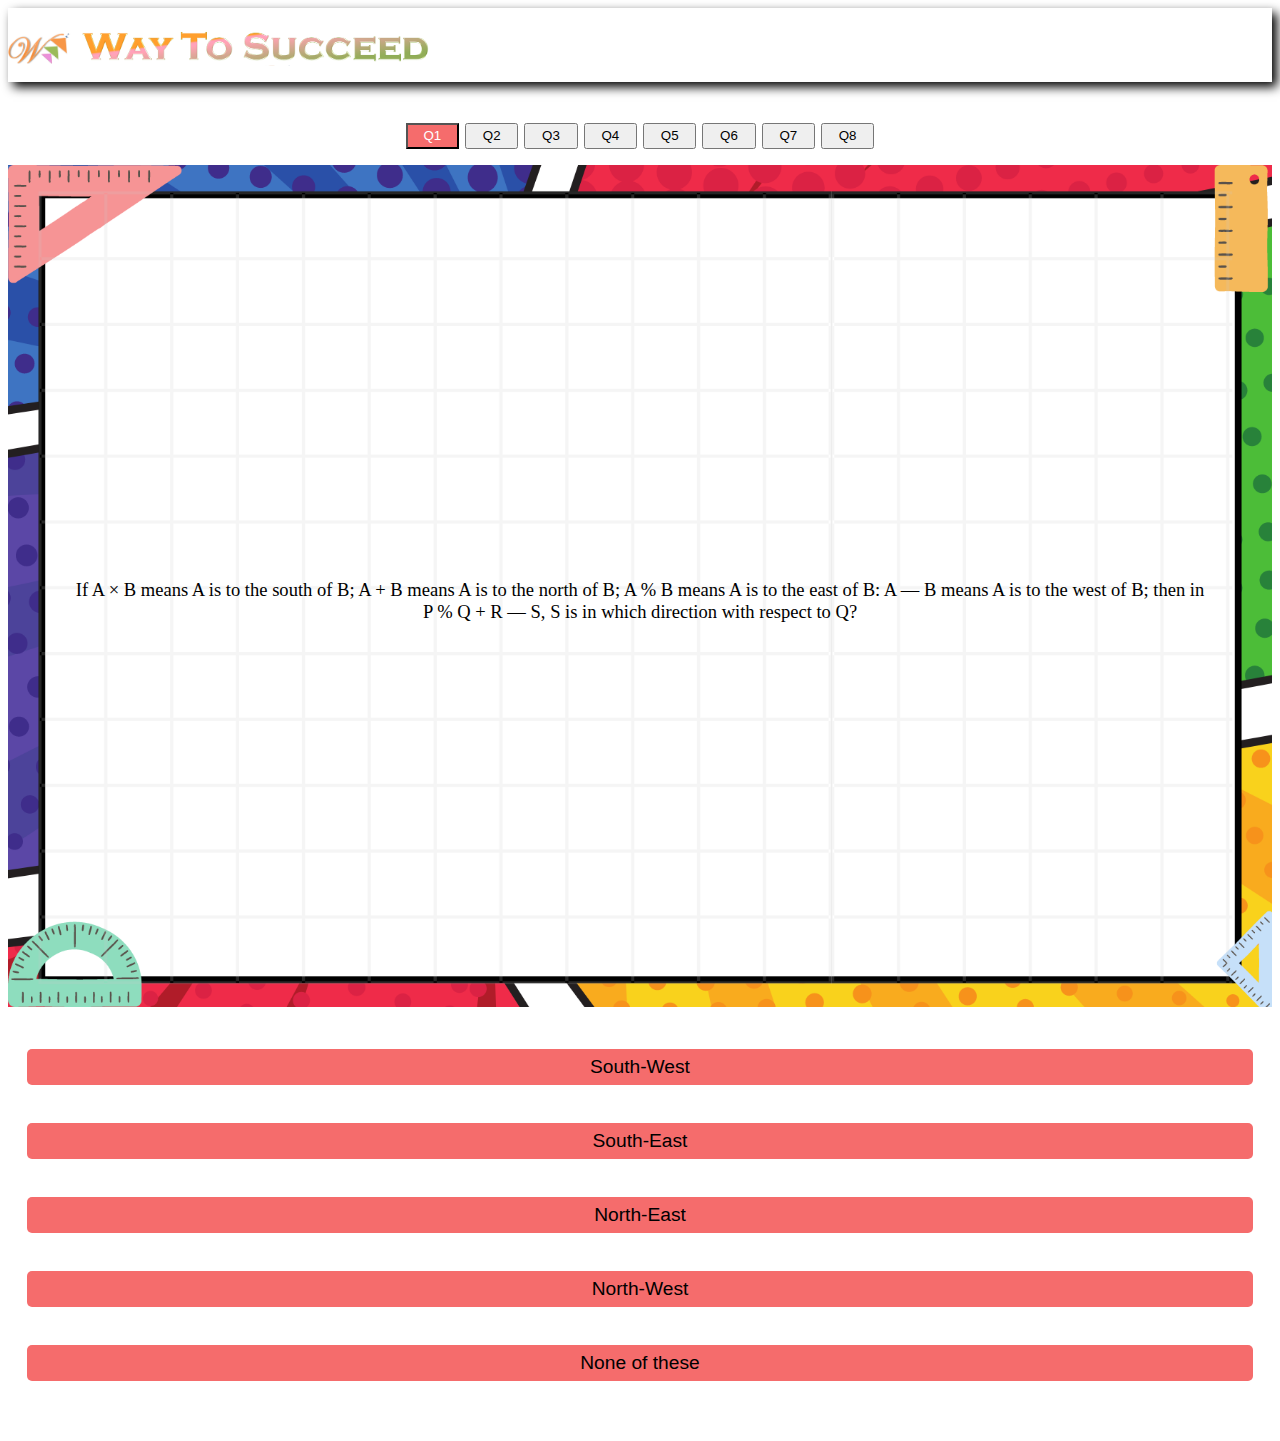
<file: index.html>
<!DOCTYPE html>
<html lang="en">
<head>
  <meta charset="UTF-8" />
  <meta name="viewport" content="width=device-width, initial-scale=1.0" />
  <link
    href="https://cdn.jsdelivr.net/npm/bootstrap@5.0.2/dist/css/bootstrap.min.css"
    rel="stylesheet"
    integrity="sha384-EVSTQN3/azprG1Anm3QDgpJLIm9Nao0Yz1ztcQTwFspd3yD65VohhpuuCOmLASjC"
    crossorigin="anonymous"
  />
  <script src="https://ajax.googleapis.com/ajax/libs/jquery/3.4.1/jquery.min.js"></script>
  <script
    src="https://cdn.jsdelivr.net/npm/bootstrap@5.0.2/dist/js/bootstrap.bundle.min.js"
    integrity="sha384-MrcW6ZMFYlzcLA8Nl+NtUVF0sA7MsXsP1UyJoMp4YLEuNSfAP+JcXn/tWtIaxVXM"
    crossorigin="anonymous"
  ></script>
  <link rel="stylesheet" href="wts.css" />
  <link rel="icon" type="image/x-icon" href="Logo_last.png" />
  <link rel="preconnect" href="https://fonts.googleapis.com" />
  <link rel="preconnect" href="https://fonts.gstatic.com" crossorigin />
  <link
    href="https://fonts.googleapis.com/css2?family=Playwrite+MX:wght@100..400&display=swap"
    rel="stylesheet"
  />
  <title>Activity_2</title>
  <style>
 
    .option {
      display: block;
      width: 97%;
      margin: 3% 0%;
      padding: 7px;
      cursor: pointer;
      background-color: #f56c6c;
      color: black;
      border: none;
      border-radius: 5px;
      font-size: 1.5vw;
      font-weight: 500;
      transition: background-color 0.3s;
    }
    .option:hover {
      background-color: #0056b3;
    }
    .imgdiv {
      position: relative;
    }
    .question {
     position: absolute;
  top: 50%; /* Move to 50% from the top of imgdiv */
  left: 50%; /* Move to 50% from the left of imgdiv */
  transform: translate(-50%, -50%); 
  width: 90%; /* Adjust width as needed */
 
  color: black; /* Example text color */
  font-size: 1.5rem; /* Example font size */
  text-align: center; /* Example text alignment */
  border-radius: 5px; /* Example border radius */
    
    }
 .smallbtn.active,
.smallbtn.default {
  background-color: #f56c6c; /* Red color example */
  color: #ffffff; /* White text color */
}
  </style>
</head>
<body>
  <audio id="cheers">
    <source src="cheers.mp3" type="audio/mpeg" />
  </audio>
  <audio id="point-sound" src="points.mp3"></audio>
  <audio id="fail" src="fail.mp3"></audio>
  <div
    class="header"
    style="
      width: auto;
      box-shadow: 5px 5px 10px rgb(0, 0, 0);
      padding-bottom: 10px;
    "
  >
    <img
      src="Logo.png"
      width="5%"
      style="float: left; margin-top: 25px; text-align: left"
      class="img-responsive"
    />
    <span>
      <img
        src="header.png"
        width="30%"
        height=""
        class="img-responsive"
        style="text-align: left"
      />
    </span>
  </div>
  <br />
  <center>
    <h1 id="heading"></h1>
    <div id="questionButtons" class="container">
      <!-- Dynamic buttons will be inserted here -->
    </div>
    <div class="maindiv container d-flex">
      <!-- <div
        class="col-lg-1 col-md-1 col-sm-1 col-xs-1"
        style="
          font-size: 25px;
          color: black;
          font-family: Georgia;
        "
      >
        <p id="numdiv"></p>
      </div> -->
      <div class="col-lg-8 col-md-8 col-sm-8 col-xs-8 imgdiv">
        <div id="question" class="question"></div> 
        <img
          id="math_ques"
        src="question_img.png"
          width="100%"
          height="100%"
        />
      </div>
      
      <div
        id="questiondiv"
        class="col-lg-4 col-md-4 col-sm-4 col-xs-4"
      >
        <div class="options" id="options">
          <!-- Options will be dynamically inserted here -->
        </div>
      </div>
    </div>
    <div class="container d-flex mt-4 mb-2">
      <div
        class="btnContainer col-lg-6 col-md-6 col-sm-6 col-xs-6 mt-2"
      >
        <button
          id="nextbtn"
          class="btn btn-lg btn-primary"
          onclick="newques()"
        >
          Next
        </button>
      </div>
      <div
        class="messageContainer col-lg-6 col-md-6 col-sm-6 col-xs-6 mt-2"
      >
        <p id="message" class="message"></p>
      </div>
    </div>

    <script>
      let questions; // Variable to hold loaded questions data
      let currentQuestion = 0;
      let currentImage = 0;

      // Function to fetch questions from JSON file
      async function fetchQuestions() {
        try {
          const response = await fetch('questions.json'); // Fetch the JSON file
          if (!response.ok) {
            throw new Error('Failed to load questions');
          }
          questions = await response.json(); // Parse JSON response
        } catch (error) {
          console.error('Error loading questions:', error);
        }
      }

      // Function to load question into UI
      function loadQuestion() {
        const questionElement = document.getElementById('question');
        const optionsElement = document.getElementById('options');
        const messageElement = document.getElementById('message');
        
        const questionImage = document.getElementById('math_ques');

        const current = questions[currentQuestion];

        // questionNumber.innerHTML = current.questionNo;
        questionElement.innerHTML = current.question;

        // Clear previous options
        optionsElement.innerHTML = '';

        // Dynamically generate options
        current.options.forEach((option, index) => {
          const button = document.createElement('button');
          button.classList.add('btn', 'option');
          button.id = 'option' + index;
          button.textContent = option;
          button.onclick = () => checkAnswer(index);
          optionsElement.appendChild(button);
        });

        messageElement.innerHTML = '';
        document.getElementById('nextbtn').style.display = 'none';
      }

      // Function to check selected answer
      function checkAnswer(selected) {
        const current = questions[currentQuestion];
        const messageElement = document.getElementById('message');
        const failSound = document.getElementById('fail');

        if (selected === current.correct) {
          messageElement.innerHTML = 'Good job! &#128512';
          document.getElementById('point-sound').play();
          document.getElementById('nextbtn').style.display =
            'inline-block';
        } else {
          messageElement.innerHTML = 'Try Again 😎!';
          // document.getElementById('fail').play();
          failSound.currentTime = 0;
          failSound.play();
          document.getElementById('nextbtn').style.display = 'none';
        }
      }

      // Function to load next question
      function newques() {
        if (currentQuestion === questions.length - 1) {
          window.location.href='index1.html';
          
          const buttons = document.querySelectorAll('.smallbtn');
          buttons.forEach(button => button.classList.remove('active'));
          
        } else {
          currentQuestion++;
          currentImage++;
          loadQuestion();

          // Update active class in question selection buttons
    const buttons = document.querySelectorAll('.smallbtn');
    buttons.forEach((button, index) => {
      if (index === currentQuestion) {
        button.classList.add('active');
      } else {
        button.classList.remove('active');
      }
    });
        }
      }

      // Function to handle button clicks for specific question
   // Function to handle button clicks for specific question
function abc(x) {
 
 document.getElementById('heading').innerHTML='';
 document.getElementById('math_ques').src='question_img.png'
  currentQuestion = x - 1;
  currentImage = x - 1;
  loadQuestion();

  // Remove active class from all buttons
  const buttons = document.querySelectorAll('.smallbtn');
  buttons.forEach(button => button.classList.remove('active'));

  // Add active class to the clicked button
  buttons[x - 1].classList.add('active');
}

      // Initialize the quiz when window loads
   // Initialize the quiz when window loads
window.onload = async function () {
  await fetchQuestions(); // Load questions from JSON
  loadQuestion(); // Display the first question

  // Generate question selection buttons dynamically
  const questionButtonsContainer = document.getElementById('questionButtons');
  questions.forEach((_, index) => {
    const button = document.createElement('button');
    button.textContent = `Q${index + 1}`;
    button.classList.add('smallbtn');
    button.onclick = () => abc(index + 1);

    // Add 'active' class to the first button
    if (index === 0) {
      button.classList.add('active');
    }

    questionButtonsContainer.appendChild(button);
  });
};

    </script>
  </center>
</body>
</html>
</file>
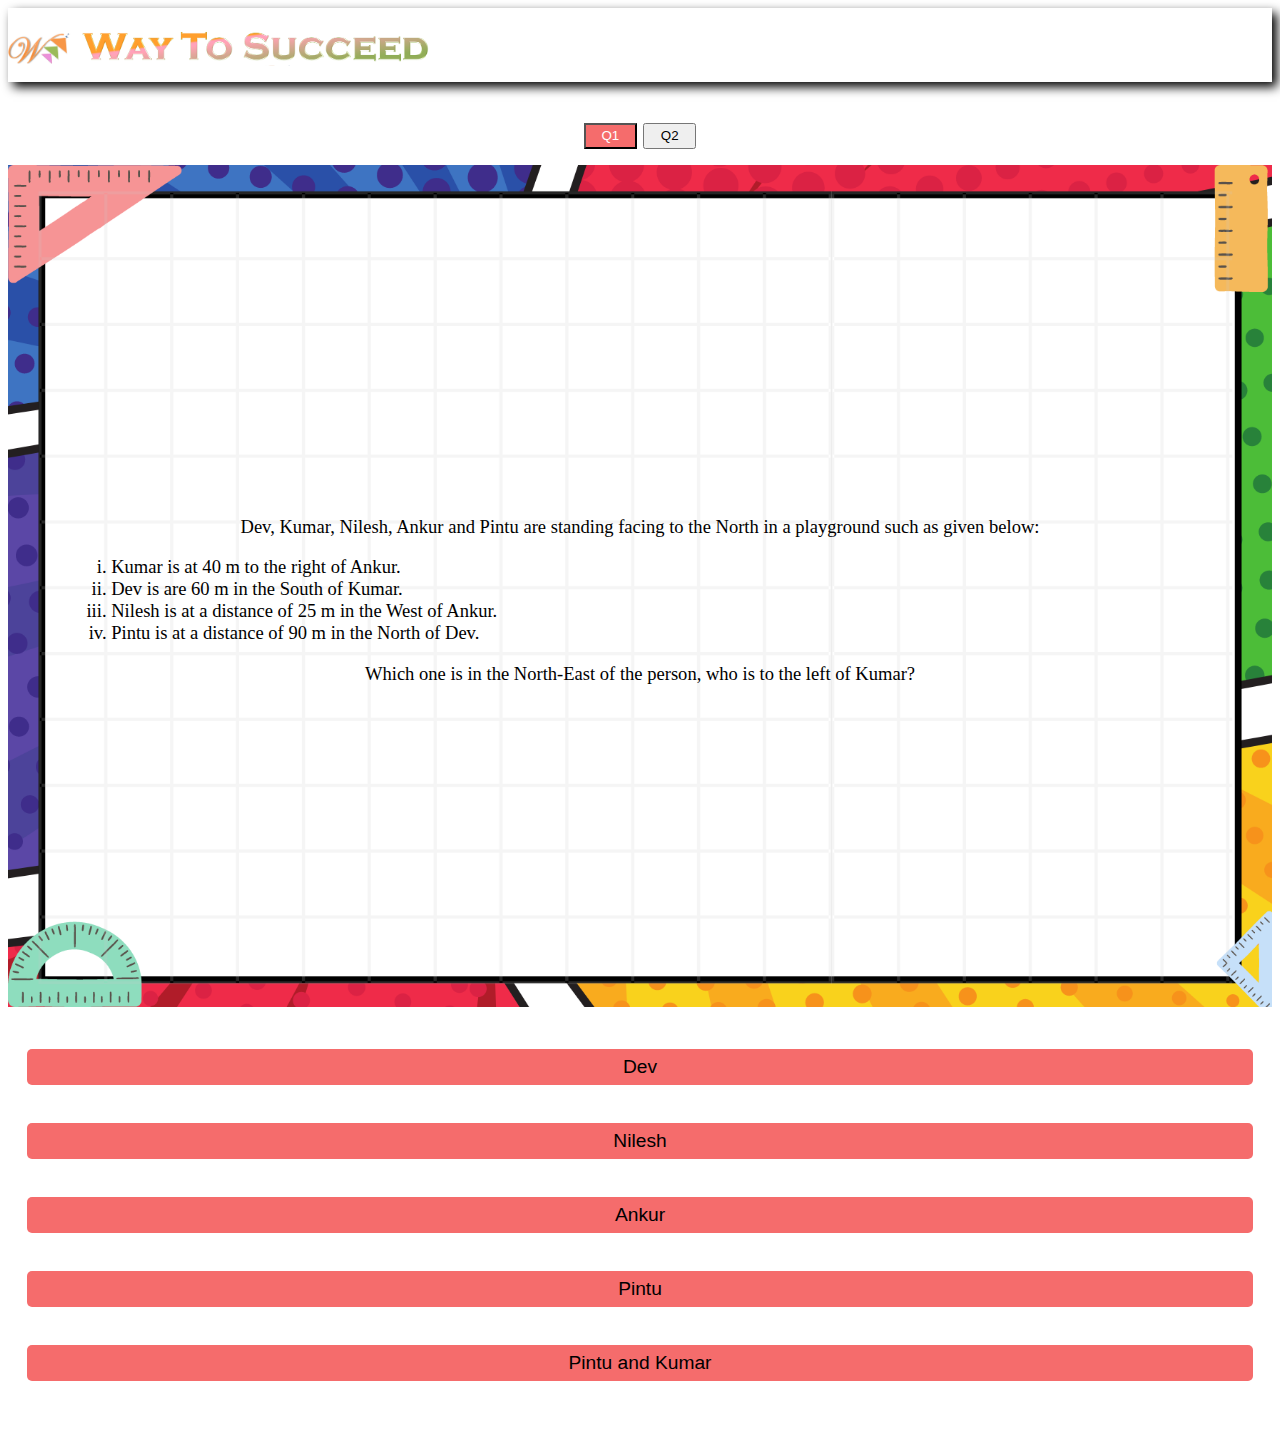
<file: index1.html>
<!DOCTYPE html>
<html lang="en">
<head>
  <meta charset="UTF-8" />
  <meta name="viewport" content="width=device-width, initial-scale=1.0" />
  <link
    href="https://cdn.jsdelivr.net/npm/bootstrap@5.0.2/dist/css/bootstrap.min.css"
    rel="stylesheet"
    integrity="sha384-EVSTQN3/azprG1Anm3QDgpJLIm9Nao0Yz1ztcQTwFspd3yD65VohhpuuCOmLASjC"
    crossorigin="anonymous"
  />
  <script src="https://ajax.googleapis.com/ajax/libs/jquery/3.4.1/jquery.min.js"></script>
  <script
    src="https://cdn.jsdelivr.net/npm/bootstrap@5.0.2/dist/js/bootstrap.bundle.min.js"
    integrity="sha384-MrcW6ZMFYlzcLA8Nl+NtUVF0sA7MsXsP1UyJoMp4YLEuNSfAP+JcXn/tWtIaxVXM"
    crossorigin="anonymous"
  ></script>
  <link rel="stylesheet" href="wts.css" />
  <link rel="icon" type="image/x-icon" href="Logo_last.png" />
  <link rel="preconnect" href="https://fonts.googleapis.com" />
  <link rel="preconnect" href="https://fonts.gstatic.com" crossorigin />
  <link
    href="https://fonts.googleapis.com/css2?family=Playwrite+MX:wght@100..400&display=swap"
    rel="stylesheet"
  />
  <title>Activity_2</title>
  <style>
 
    .option {
      display: block;
      width: 97%;
      margin: 3% 0%;
      padding: 7px;
      cursor: pointer;
      background-color: #f56c6c;
      color: black;
      border: none;
      border-radius: 5px;
      font-size: 1.5vw;
      font-weight: 500;
      transition: background-color 0.3s;
    }
    .option:hover {
      background-color: #0056b3;
    }
    .imgdiv {
      position: relative;
    }
    .question {
     position: absolute;
  top: 50%; /* Move to 50% from the top of imgdiv */
  left: 50%; /* Move to 50% from the left of imgdiv */
  transform: translate(-50%, -50%); 
  width: 90%; /* Adjust width as needed */
 
  color: black; /* Example text color */
  font-size: 1.5rem; /* Example font size */
  text-align: center; /* Example text alignment */
  border-radius: 5px; /* Example border radius */
    
    }
 .smallbtn.active,
.smallbtn.default {
  background-color: #f56c6c; /* Red color example */
  color: #ffffff; /* White text color */
}
  </style>
</head>
<body>
  <audio id="cheers">
    <source src="cheers.mp3" type="audio/mpeg" />
  </audio>
  <audio id="point-sound" src="points.mp3"></audio>
  <audio id="fail" src="fail.mp3"></audio>
  <div
    class="header"
    style="
      width: auto;
      box-shadow: 5px 5px 10px rgb(0, 0, 0);
      padding-bottom: 10px;
    "
  >
    <img
      src="Logo.png"
      width="5%"
      style="float: left; margin-top: 25px; text-align: left"
      class="img-responsive"
    />
    <span>
      <img
        src="header.png"
        width="30%"
        height=""
        class="img-responsive"
        style="text-align: left"
      />
    </span>
  </div>
  <br />
  <center>
    <h1 id="heading"></h1>
    <div id="questionButtons" class="container">
      <!-- Dynamic buttons will be inserted here -->
    </div>
    <div class="maindiv container d-flex">
      <!-- <div
        class="col-lg-1 col-md-1 col-sm-1 col-xs-1"
        style="
          font-size: 25px;
          color: black;
          font-family: Georgia;
        "
      >
        <p id="numdiv"></p>
      </div> -->
      <div class="col-lg-8 col-md-8 col-sm-8 col-xs-8 imgdiv">
        <div id="question" class="question"></div> 
        <img
          id="math_ques"
        src="question_img.png"
          width="100%"
          height="100%"
        />
      </div>
      
      <div
        id="questiondiv"
        class="col-lg-4 col-md-4 col-sm-4 col-xs-4"
      >
        <div class="options" id="options">
          <!-- Options will be dynamically inserted here -->
        </div>
      </div>
    </div>
    <div class="container d-flex mt-4 mb-2">
      <div
        class="btnContainer col-lg-6 col-md-6 col-sm-6 col-xs-6 mt-2"
      >
        <button
          id="nextbtn"
          class="btn btn-lg btn-primary"
          onclick="newques()"
        >
          Next
        </button>
      </div>
      <div
        class="messageContainer col-lg-6 col-md-6 col-sm-6 col-xs-6 mt-2"
      >
        <p id="message" class="message"></p>
      </div>
    </div>

    <script>
      let questions; // Variable to hold loaded questions data
      let currentQuestion = 0;
      let currentImage = 0;

      // Function to fetch questions from JSON file
      async function fetchQuestions() {
        try {
          const response = await fetch('questions1.json'); // Fetch the JSON file
          if (!response.ok) {
            throw new Error('Failed to load questions');
          }
          questions = await response.json(); // Parse JSON response
        } catch (error) {
          console.error('Error loading questions:', error);
        }
      }

      // Function to load question into UI
      function loadQuestion() {
        const questionElement = document.getElementById('question');
        const optionsElement = document.getElementById('options');
        const messageElement = document.getElementById('message');
        
        const questionImage = document.getElementById('math_ques');

        const current = questions[currentQuestion];

        // questionNumber.innerHTML = current.questionNo;
        questionElement.innerHTML = current.question;

        // Clear previous options
        optionsElement.innerHTML = '';

        // Dynamically generate options
        current.options.forEach((option, index) => {
          const button = document.createElement('button');
          button.classList.add('btn', 'option');
          button.id = 'option' + index;
          button.textContent = option;
          button.onclick = () => checkAnswer(index);
          optionsElement.appendChild(button);
        });

        messageElement.innerHTML = '';
        document.getElementById('nextbtn').style.display = 'none';
      }

      // Function to check selected answer
      function checkAnswer(selected) {
        const current = questions[currentQuestion];
        const messageElement = document.getElementById('message');
        const failSound = document.getElementById('fail');

        if (selected === current.correct) {
          messageElement.innerHTML = 'Good job! &#128512';
          document.getElementById('point-sound').play();
          document.getElementById('nextbtn').style.display =
            'inline-block';
        } else {
          messageElement.innerHTML = 'Try Again 😎!';
          // document.getElementById('fail').play();
          failSound.currentTime = 0;
          failSound.play();
          document.getElementById('nextbtn').style.display = 'none';
        }
      }

      // Function to load next question
      function newques() {
        if (currentQuestion === questions.length - 1) {
          window.location.href='index2.html';
          
          const buttons = document.querySelectorAll('.smallbtn');
          buttons.forEach(button => button.classList.remove('active'));
          
        } else {
          currentQuestion++;
          currentImage++;
          loadQuestion();

          // Update active class in question selection buttons
    const buttons = document.querySelectorAll('.smallbtn');
    buttons.forEach((button, index) => {
      if (index === currentQuestion) {
        button.classList.add('active');
      } else {
        button.classList.remove('active');
      }
    });
        }
      }

      // Function to handle button clicks for specific question
   // Function to handle button clicks for specific question
function abc(x) {
 
 document.getElementById('heading').innerHTML='';
 document.getElementById('math_ques').src='question_img.png'
  currentQuestion = x - 1;
  currentImage = x - 1;
  loadQuestion();

  // Remove active class from all buttons
  const buttons = document.querySelectorAll('.smallbtn');
  buttons.forEach(button => button.classList.remove('active'));

  // Add active class to the clicked button
  buttons[x - 1].classList.add('active');
}

      // Initialize the quiz when window loads
   // Initialize the quiz when window loads
window.onload = async function () {
  await fetchQuestions(); // Load questions from JSON
  loadQuestion(); // Display the first question

  // Generate question selection buttons dynamically
  const questionButtonsContainer = document.getElementById('questionButtons');
  questions.forEach((_, index) => {
    const button = document.createElement('button');
    button.textContent = `Q${index + 1}`;
    button.classList.add('smallbtn');
    button.onclick = () => abc(index + 1);

    // Add 'active' class to the first button
    if (index === 0) {
      button.classList.add('active');
    }

    questionButtonsContainer.appendChild(button);
  });
};

    </script>
  </center>
</body>
</html>
</file>
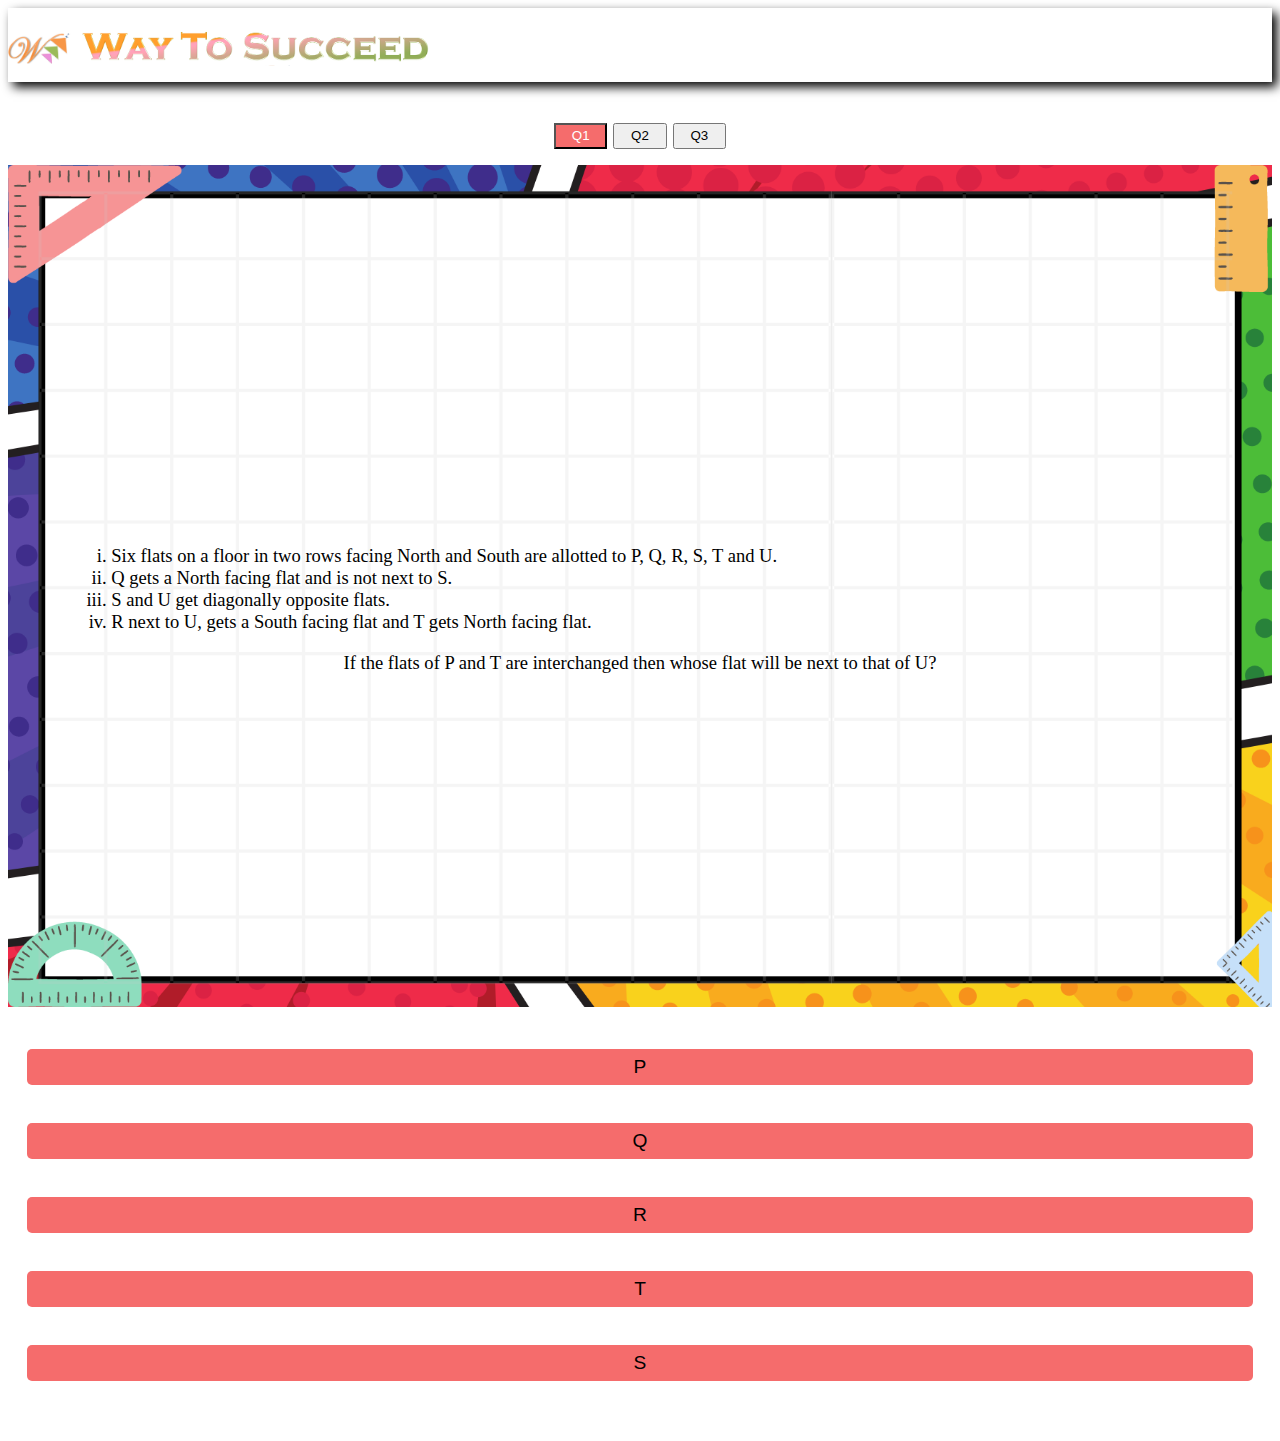
<file: index2.html>
<!DOCTYPE html>
<html lang="en">
<head>
  <meta charset="UTF-8" />
  <meta name="viewport" content="width=device-width, initial-scale=1.0" />
  <link
    href="https://cdn.jsdelivr.net/npm/bootstrap@5.0.2/dist/css/bootstrap.min.css"
    rel="stylesheet"
    integrity="sha384-EVSTQN3/azprG1Anm3QDgpJLIm9Nao0Yz1ztcQTwFspd3yD65VohhpuuCOmLASjC"
    crossorigin="anonymous"
  />
  <script src="https://ajax.googleapis.com/ajax/libs/jquery/3.4.1/jquery.min.js"></script>
  <script
    src="https://cdn.jsdelivr.net/npm/bootstrap@5.0.2/dist/js/bootstrap.bundle.min.js"
    integrity="sha384-MrcW6ZMFYlzcLA8Nl+NtUVF0sA7MsXsP1UyJoMp4YLEuNSfAP+JcXn/tWtIaxVXM"
    crossorigin="anonymous"
  ></script>
  <link rel="stylesheet" href="wts.css" />
  <link rel="icon" type="image/x-icon" href="Logo_last.png" />
  <link rel="preconnect" href="https://fonts.googleapis.com" />
  <link rel="preconnect" href="https://fonts.gstatic.com" crossorigin />
  <link
    href="https://fonts.googleapis.com/css2?family=Playwrite+MX:wght@100..400&display=swap"
    rel="stylesheet"
  />
  <title>Activity_2</title>
  <style>
 
    .option {
      display: block;
      width: 97%;
      margin: 3% 0%;
      padding: 7px;
      cursor: pointer;
      background-color: #f56c6c;
      color: black;
      border: none;
      border-radius: 5px;
      font-size: 1.5vw;
      font-weight: 500;
      transition: background-color 0.3s;
    }
    .option:hover {
      background-color: #0056b3;
    }
    .imgdiv {
      position: relative;
    }
    .question {
     position: absolute;
  top: 50%; /* Move to 50% from the top of imgdiv */
  left: 50%; /* Move to 50% from the left of imgdiv */
  transform: translate(-50%, -50%); 
  width: 90%; /* Adjust width as needed */
 
  color: black; /* Example text color */
  font-size: 1.5rem; /* Example font size */
  text-align: center; /* Example text alignment */
  border-radius: 5px; /* Example border radius */
    
    }
 .smallbtn.active,
.smallbtn.default {
  background-color: #f56c6c; /* Red color example */
  color: #ffffff; /* White text color */
}
  </style>
</head>
<body>
  <audio id="cheers">
    <source src="cheers.mp3" type="audio/mpeg" />
  </audio>
  <audio id="point-sound" src="points.mp3"></audio>
  <audio id="fail" src="fail.mp3"></audio>
  <div
    class="header"
    style="
      width: auto;
      box-shadow: 5px 5px 10px rgb(0, 0, 0);
      padding-bottom: 10px;
    "
  >
    <img
      src="Logo.png"
      width="5%"
      style="float: left; margin-top: 25px; text-align: left"
      class="img-responsive"
    />
    <span>
      <img
        src="header.png"
        width="30%"
        height=""
        class="img-responsive"
        style="text-align: left"
      />
    </span>
  </div>
  <br />
  <center>
    <h1 id="heading"></h1>
    <div id="questionButtons" class="container">
      <!-- Dynamic buttons will be inserted here -->
    </div>
    <div class="maindiv container d-flex">
      <!-- <div
        class="col-lg-1 col-md-1 col-sm-1 col-xs-1"
        style="
          font-size: 25px;
          color: black;
          font-family: Georgia;
        "
      >
        <p id="numdiv"></p>
      </div> -->
      <div class="col-lg-8 col-md-8 col-sm-8 col-xs-8 imgdiv">
        <div id="question" class="question"></div> 
        <img
          id="math_ques"
        src="question_img.png"
          width="100%"
          height="100%"
        />
      </div>
      
      <div
        id="questiondiv"
        class="col-lg-4 col-md-4 col-sm-4 col-xs-4"
      >
        <div class="options" id="options">
          <!-- Options will be dynamically inserted here -->
        </div>
      </div>
    </div>
    <div class="container d-flex mt-4 mb-2">
      <div
        class="btnContainer col-lg-6 col-md-6 col-sm-6 col-xs-6 mt-2"
      >
        <button
          id="nextbtn"
          class="btn btn-lg btn-primary"
          onclick="newques()"
        >
          Next
        </button>
      </div>
      <div
        class="messageContainer col-lg-6 col-md-6 col-sm-6 col-xs-6 mt-2"
      >
        <p id="message" class="message"></p>
      </div>
    </div>

    <script>
      let questions; // Variable to hold loaded questions data
      let currentQuestion = 0;
      let currentImage = 0;

      // Function to fetch questions from JSON file
      async function fetchQuestions() {
        try {
          const response = await fetch('questions2.json'); // Fetch the JSON file
          if (!response.ok) {
            throw new Error('Failed to load questions');
          }
          questions = await response.json(); // Parse JSON response
        } catch (error) {
          console.error('Error loading questions:', error);
        }
      }

      // Function to load question into UI
      function loadQuestion() {
        const questionElement = document.getElementById('question');
        const optionsElement = document.getElementById('options');
        const messageElement = document.getElementById('message');
        
        const questionImage = document.getElementById('math_ques');

        const current = questions[currentQuestion];

        // questionNumber.innerHTML = current.questionNo;
        questionElement.innerHTML = current.question;

        // Clear previous options
        optionsElement.innerHTML = '';

        // Dynamically generate options
        current.options.forEach((option, index) => {
          const button = document.createElement('button');
          button.classList.add('btn', 'option');
          button.id = 'option' + index;
          button.textContent = option;
          button.onclick = () => checkAnswer(index);
          optionsElement.appendChild(button);
        });

        messageElement.innerHTML = '';
        document.getElementById('nextbtn').style.display = 'none';
      }

      // Function to check selected answer
      function checkAnswer(selected) {
        const current = questions[currentQuestion];
        const messageElement = document.getElementById('message');
        const failSound = document.getElementById('fail');

        if (selected === current.correct) {
          messageElement.innerHTML = 'Good job! &#128512';
          document.getElementById('point-sound').play();
          document.getElementById('nextbtn').style.display =
            'inline-block';
        } else {
          messageElement.innerHTML = 'Try Again 😎!';
          // document.getElementById('fail').play();
          failSound.currentTime = 0;
          failSound.play();
          document.getElementById('nextbtn').style.display = 'none';
        }
      }

      // Function to load next question
      function newques() {
        if (currentQuestion === questions.length - 1) {
          window.location.href='index3.html';
          
          const buttons = document.querySelectorAll('.smallbtn');
          buttons.forEach(button => button.classList.remove('active'));
          
        } else {
          currentQuestion++;
          currentImage++;
          loadQuestion();

          // Update active class in question selection buttons
    const buttons = document.querySelectorAll('.smallbtn');
    buttons.forEach((button, index) => {
      if (index === currentQuestion) {
        button.classList.add('active');
      } else {
        button.classList.remove('active');
      }
    });
        }
      }

      // Function to handle button clicks for specific question
   // Function to handle button clicks for specific question
function abc(x) {
 
 document.getElementById('heading').innerHTML='';
 document.getElementById('math_ques').src='question_img.png'
  currentQuestion = x - 1;
  currentImage = x - 1;
  loadQuestion();

  // Remove active class from all buttons
  const buttons = document.querySelectorAll('.smallbtn');
  buttons.forEach(button => button.classList.remove('active'));

  // Add active class to the clicked button
  buttons[x - 1].classList.add('active');
}

      // Initialize the quiz when window loads
   // Initialize the quiz when window loads
window.onload = async function () {
  await fetchQuestions(); // Load questions from JSON
  loadQuestion(); // Display the first question

  // Generate question selection buttons dynamically
  const questionButtonsContainer = document.getElementById('questionButtons');
  questions.forEach((_, index) => {
    const button = document.createElement('button');
    button.textContent = `Q${index + 1}`;
    button.classList.add('smallbtn');
    button.onclick = () => abc(index + 1);

    // Add 'active' class to the first button
    if (index === 0) {
      button.classList.add('active');
    }

    questionButtonsContainer.appendChild(button);
  });
};

    </script>
  </center>
</body>
</html>
</file>
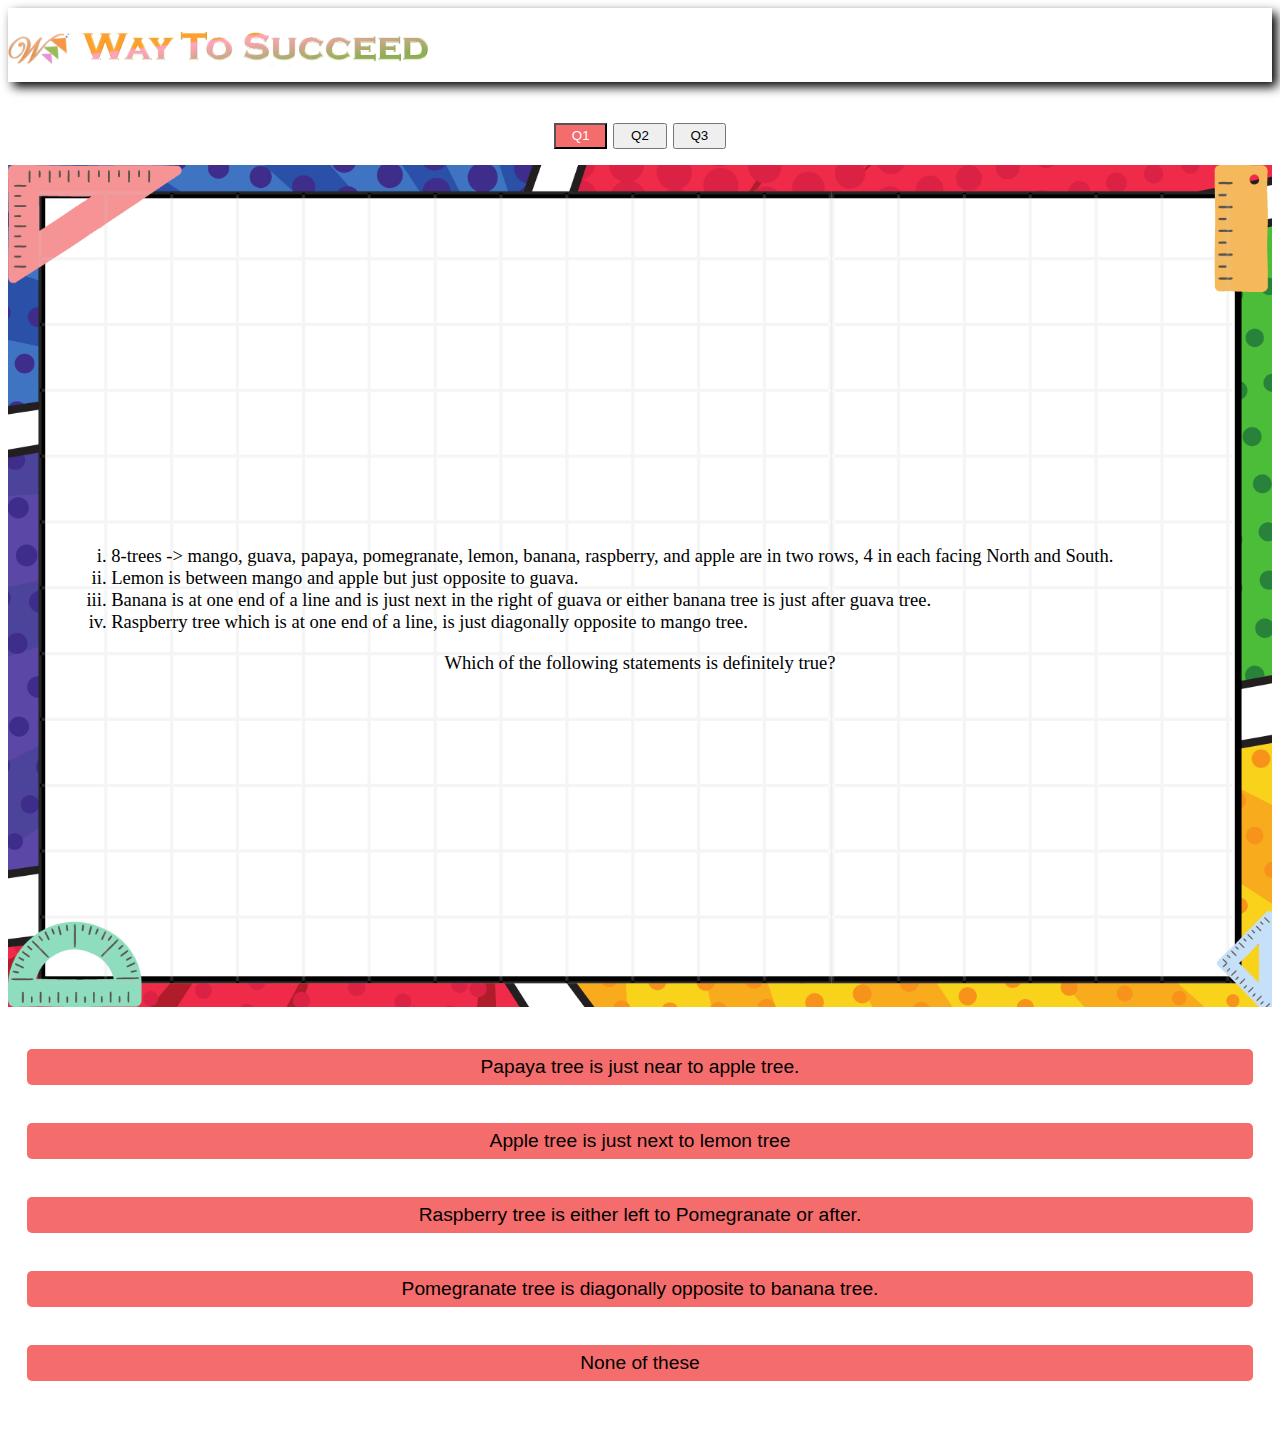
<file: index3.html>
<!DOCTYPE html>
<html lang="en">
<head>
  <meta charset="UTF-8" />
  <meta name="viewport" content="width=device-width, initial-scale=1.0" />
  <link
    href="https://cdn.jsdelivr.net/npm/bootstrap@5.0.2/dist/css/bootstrap.min.css"
    rel="stylesheet"
    integrity="sha384-EVSTQN3/azprG1Anm3QDgpJLIm9Nao0Yz1ztcQTwFspd3yD65VohhpuuCOmLASjC"
    crossorigin="anonymous"
  />
  <script src="https://ajax.googleapis.com/ajax/libs/jquery/3.4.1/jquery.min.js"></script>
  <script
    src="https://cdn.jsdelivr.net/npm/bootstrap@5.0.2/dist/js/bootstrap.bundle.min.js"
    integrity="sha384-MrcW6ZMFYlzcLA8Nl+NtUVF0sA7MsXsP1UyJoMp4YLEuNSfAP+JcXn/tWtIaxVXM"
    crossorigin="anonymous"
  ></script>
  <link rel="stylesheet" href="wts.css" />
  <link rel="icon" type="image/x-icon" href="Logo_last.png" />
  <link rel="preconnect" href="https://fonts.googleapis.com" />
  <link rel="preconnect" href="https://fonts.gstatic.com" crossorigin />
  <link
    href="https://fonts.googleapis.com/css2?family=Playwrite+MX:wght@100..400&display=swap"
    rel="stylesheet"
  />
  <title>Activity_2</title>
  <style>
 
    .option {
      display: block;
      width: 97%;
      margin: 3% 0%;
      padding: 7px;
      cursor: pointer;
      background-color: #f56c6c;
      color: black;
      border: none;
      border-radius: 5px;
      font-size: 1.5vw;
      font-weight: 500;
      transition: background-color 0.3s;
    }
    .option:hover {
      background-color: #0056b3;
    }
    .imgdiv {
      position: relative;
    }
    .question {
     position: absolute;
  top: 50%; /* Move to 50% from the top of imgdiv */
  left: 50%; /* Move to 50% from the left of imgdiv */
  transform: translate(-50%, -50%); 
  width: 90%; /* Adjust width as needed */
 
  color: black; /* Example text color */
  font-size: 1.5rem; /* Example font size */
  text-align: center; /* Example text alignment */
  border-radius: 5px; /* Example border radius */
    
    }
 .smallbtn.active,
.smallbtn.default {
  background-color: #f56c6c; /* Red color example */
  color: #ffffff; /* White text color */
}
  </style>
</head>
<body>
  <audio id="cheers">
    <source src="cheers.mp3" type="audio/mpeg" />
  </audio>
  <audio id="point-sound" src="points.mp3"></audio>
  <audio id="fail" src="fail.mp3"></audio>
  <div
    class="header"
    style="
      width: auto;
      box-shadow: 5px 5px 10px rgb(0, 0, 0);
      padding-bottom: 10px;
    "
  >
    <img
      src="Logo.png"
      width="5%"
      style="float: left; margin-top: 25px; text-align: left"
      class="img-responsive"
    />
    <span>
      <img
        src="header.png"
        width="30%"
        height=""
        class="img-responsive"
        style="text-align: left"
      />
    </span>
  </div>
  <br />
  <center>
    <h1 id="heading"></h1>
    <div id="questionButtons" class="container">
      <!-- Dynamic buttons will be inserted here -->
    </div>
    <div class="maindiv container d-flex">
      <!-- <div
        class="col-lg-1 col-md-1 col-sm-1 col-xs-1"
        style="
          font-size: 25px;
          color: black;
          font-family: Georgia;
        "
      >
        <p id="numdiv"></p>
      </div> -->
      <div class="col-lg-8 col-md-8 col-sm-8 col-xs-8 imgdiv">
        <div id="question" class="question"></div> 
        <img
          id="math_ques"
        src="question_img.png"
          width="100%"
          height="100%"
        />
      </div>
      
      <div
        id="questiondiv"
        class="col-lg-4 col-md-4 col-sm-4 col-xs-4"
      >
        <div class="options" id="options">
          <!-- Options will be dynamically inserted here -->
        </div>
      </div>
    </div>
    <div class="container d-flex mt-4 mb-2">
      <div
        class="btnContainer col-lg-6 col-md-6 col-sm-6 col-xs-6 mt-2"
      >
        <button
          id="nextbtn"
          class="btn btn-lg btn-primary"
          onclick="newques()"
        >
          Next
        </button>
      </div>
      <div
        class="messageContainer col-lg-6 col-md-6 col-sm-6 col-xs-6 mt-2"
      >
        <p id="message" class="message"></p>
      </div>
    </div>

    <script>
      let questions; // Variable to hold loaded questions data
      let currentQuestion = 0;
      let currentImage = 0;

      // Function to fetch questions from JSON file
      async function fetchQuestions() {
        try {
          const response = await fetch('questions3.json'); // Fetch the JSON file
          if (!response.ok) {
            throw new Error('Failed to load questions');
          }
          questions = await response.json(); // Parse JSON response
        } catch (error) {
          console.error('Error loading questions:', error);
        }
      }

      // Function to load question into UI
      function loadQuestion() {
        const questionElement = document.getElementById('question');
        const optionsElement = document.getElementById('options');
        const messageElement = document.getElementById('message');
        
        const questionImage = document.getElementById('math_ques');

        const current = questions[currentQuestion];

        // questionNumber.innerHTML = current.questionNo;
        questionElement.innerHTML = current.question;

        // Clear previous options
        optionsElement.innerHTML = '';

        // Dynamically generate options
        current.options.forEach((option, index) => {
          const button = document.createElement('button');
          button.classList.add('btn', 'option');
          button.id = 'option' + index;
          button.textContent = option;
          button.onclick = () => checkAnswer(index);
          optionsElement.appendChild(button);
        });

        messageElement.innerHTML = '';
        document.getElementById('nextbtn').style.display = 'none';
      }

      // Function to check selected answer
      function checkAnswer(selected) {
        const current = questions[currentQuestion];
        const messageElement = document.getElementById('message');
        const failSound = document.getElementById('fail');

        if (selected === current.correct) {
          messageElement.innerHTML = 'Good job! &#128512';
          document.getElementById('point-sound').play();
          document.getElementById('nextbtn').style.display =
            'inline-block';
        } else {
          messageElement.innerHTML = 'Try Again 😎!';
          // document.getElementById('fail').play();
          failSound.currentTime = 0;
          failSound.play();
          document.getElementById('nextbtn').style.display = 'none';
        }
      }

      // Function to load next question
      function newques() {
        if (currentQuestion === questions.length - 1) {
          window.location.href='index4.html';
          
          const buttons = document.querySelectorAll('.smallbtn');
          buttons.forEach(button => button.classList.remove('active'));
          
        } else {
          currentQuestion++;
          currentImage++;
          loadQuestion();

          // Update active class in question selection buttons
    const buttons = document.querySelectorAll('.smallbtn');
    buttons.forEach((button, index) => {
      if (index === currentQuestion) {
        button.classList.add('active');
      } else {
        button.classList.remove('active');
      }
    });
        }
      }

      // Function to handle button clicks for specific question
   // Function to handle button clicks for specific question
function abc(x) {
 
 document.getElementById('heading').innerHTML='';
 document.getElementById('math_ques').src='question_img.png'
  currentQuestion = x - 1;
  currentImage = x - 1;
  loadQuestion();

  // Remove active class from all buttons
  const buttons = document.querySelectorAll('.smallbtn');
  buttons.forEach(button => button.classList.remove('active'));

  // Add active class to the clicked button
  buttons[x - 1].classList.add('active');
}

      // Initialize the quiz when window loads
   // Initialize the quiz when window loads
window.onload = async function () {
  await fetchQuestions(); // Load questions from JSON
  loadQuestion(); // Display the first question

  // Generate question selection buttons dynamically
  const questionButtonsContainer = document.getElementById('questionButtons');
  questions.forEach((_, index) => {
    const button = document.createElement('button');
    button.textContent = `Q${index + 1}`;
    button.classList.add('smallbtn');
    button.onclick = () => abc(index + 1);

    // Add 'active' class to the first button
    if (index === 0) {
      button.classList.add('active');
    }

    questionButtonsContainer.appendChild(button);
  });
};

    </script>
  </center>
</body>
</html>
</file>
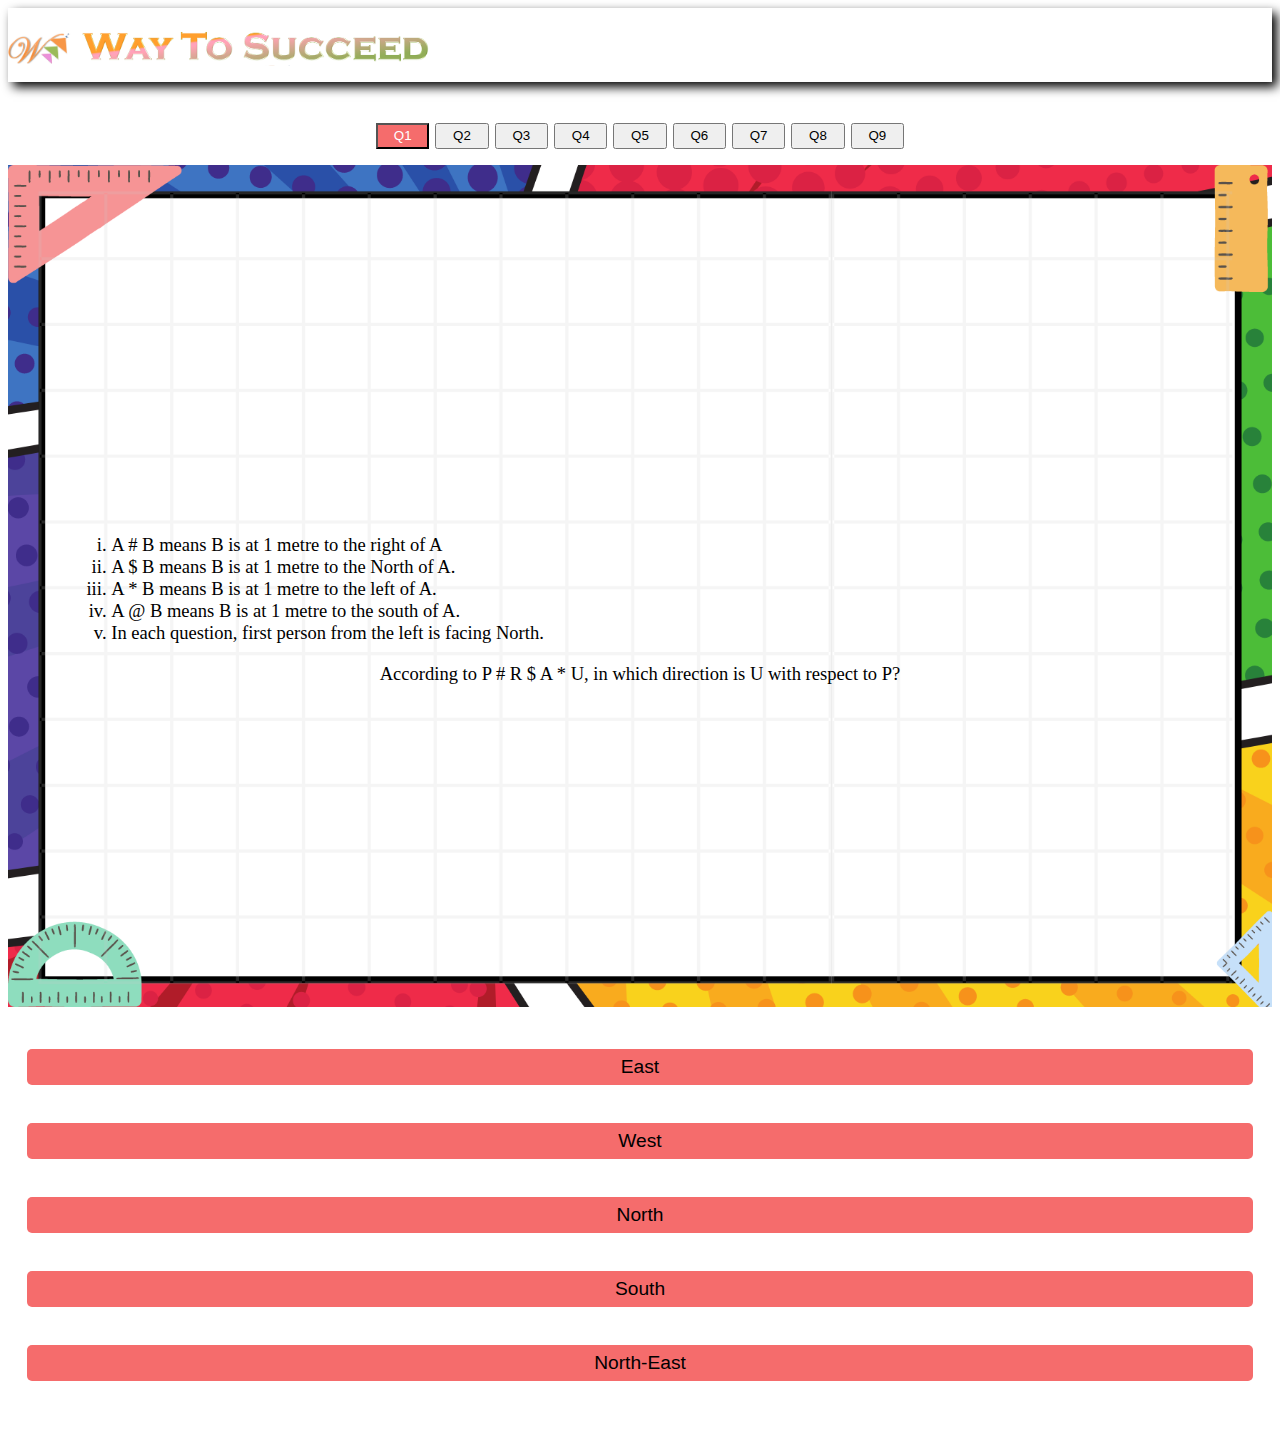
<file: index4.html>
<!DOCTYPE html>
<html lang="en">
<head>
  <meta charset="UTF-8" />
  <meta name="viewport" content="width=device-width, initial-scale=1.0" />
  <link
    href="https://cdn.jsdelivr.net/npm/bootstrap@5.0.2/dist/css/bootstrap.min.css"
    rel="stylesheet"
    integrity="sha384-EVSTQN3/azprG1Anm3QDgpJLIm9Nao0Yz1ztcQTwFspd3yD65VohhpuuCOmLASjC"
    crossorigin="anonymous"
  />
  <script src="https://ajax.googleapis.com/ajax/libs/jquery/3.4.1/jquery.min.js"></script>
  <script
    src="https://cdn.jsdelivr.net/npm/bootstrap@5.0.2/dist/js/bootstrap.bundle.min.js"
    integrity="sha384-MrcW6ZMFYlzcLA8Nl+NtUVF0sA7MsXsP1UyJoMp4YLEuNSfAP+JcXn/tWtIaxVXM"
    crossorigin="anonymous"
  ></script>
  <link rel="stylesheet" href="wts.css" />
  <link rel="icon" type="image/x-icon" href="Logo_last.png" />
  <link rel="preconnect" href="https://fonts.googleapis.com" />
  <link rel="preconnect" href="https://fonts.gstatic.com" crossorigin />
  <link
    href="https://fonts.googleapis.com/css2?family=Playwrite+MX:wght@100..400&display=swap"
    rel="stylesheet"
  />
  <title>Activity_2</title>
  <style>
 
    .option {
      display: block;
      width: 97%;
      margin: 3% 0%;
      padding: 7px;
      cursor: pointer;
      background-color: #f56c6c;
      color: black;
      border: none;
      border-radius: 5px;
      font-size: 1.5vw;
      font-weight: 500;
      transition: background-color 0.3s;
    }
    .option:hover {
      background-color: #0056b3;
    }
    .imgdiv {
      position: relative;
    }
    .question {
     position: absolute;
  top: 50%; /* Move to 50% from the top of imgdiv */
  left: 50%; /* Move to 50% from the left of imgdiv */
  transform: translate(-50%, -50%); 
  width: 90%; /* Adjust width as needed */
 
  color: black; /* Example text color */
  font-size: 1.5rem; /* Example font size */
  text-align: center; /* Example text alignment */
  border-radius: 5px; /* Example border radius */
    
    }
 .smallbtn.active,
.smallbtn.default {
  background-color: #f56c6c; /* Red color example */
  color: #ffffff; /* White text color */
}
  </style>
</head>
<body>
  <audio id="cheers">
    <source src="cheers.mp3" type="audio/mpeg" />
  </audio>
  <audio id="point-sound" src="points.mp3"></audio>
  <audio id="fail" src="fail.mp3"></audio>
  <div
    class="header"
    style="
      width: auto;
      box-shadow: 5px 5px 10px rgb(0, 0, 0);
      padding-bottom: 10px;
    "
  >
    <img
      src="Logo.png"
      width="5%"
      style="float: left; margin-top: 25px; text-align: left"
      class="img-responsive"
    />
    <span>
      <img
        src="header.png"
        width="30%"
        height=""
        class="img-responsive"
        style="text-align: left"
      />
    </span>
  </div>
  <br />
  <center>
    <h1 id="heading"></h1>
    <div id="questionButtons" class="container">
      <!-- Dynamic buttons will be inserted here -->
    </div>
    <div class="maindiv container d-flex">
      <!-- <div
        class="col-lg-1 col-md-1 col-sm-1 col-xs-1"
        style="
          font-size: 25px;
          color: black;
          font-family: Georgia;
        "
      >
        <p id="numdiv"></p>
      </div> -->
      <div class="col-lg-8 col-md-8 col-sm-8 col-xs-8 imgdiv">
        <div id="question" class="question"></div> 
        <img
          id="math_ques"
        src="question_img.png"
          width="100%"
          height="100%"
        />
      </div>
      
      <div
        id="questiondiv"
        class="col-lg-4 col-md-4 col-sm-4 col-xs-4"
      >
        <div class="options" id="options">
          <!-- Options will be dynamically inserted here -->
        </div>
      </div>
    </div>
    <div class="container d-flex mt-4 mb-2">
      <div
        class="btnContainer col-lg-6 col-md-6 col-sm-6 col-xs-6 mt-2"
      >
        <button
          id="nextbtn"
          class="btn btn-lg btn-primary"
          onclick="newques()"
        >
          Next
        </button>
      </div>
      <div
        class="messageContainer col-lg-6 col-md-6 col-sm-6 col-xs-6 mt-2"
      >
        <p id="message" class="message"></p>
      </div>
    </div>

    <script>
      let questions; // Variable to hold loaded questions data
      let currentQuestion = 0;
      let currentImage = 0;

      // Function to fetch questions from JSON file
      async function fetchQuestions() {
        try {
          const response = await fetch('questions4.json'); // Fetch the JSON file
          if (!response.ok) {
            throw new Error('Failed to load questions');
          }
          questions = await response.json(); // Parse JSON response
        } catch (error) {
          console.error('Error loading questions:', error);
        }
      }

      // Function to load question into UI
      function loadQuestion() {
        const questionElement = document.getElementById('question');
        const optionsElement = document.getElementById('options');
        const messageElement = document.getElementById('message');
        
        const questionImage = document.getElementById('math_ques');

        const current = questions[currentQuestion];

        // questionNumber.innerHTML = current.questionNo;
        questionElement.innerHTML = current.question;

        // Clear previous options
        optionsElement.innerHTML = '';

        // Dynamically generate options
        current.options.forEach((option, index) => {
          const button = document.createElement('button');
          button.classList.add('btn', 'option');
          button.id = 'option' + index;
          button.textContent = option;
          button.onclick = () => checkAnswer(index);
          optionsElement.appendChild(button);
        });

        messageElement.innerHTML = '';
        document.getElementById('nextbtn').style.display = 'none';
      }

      // Function to check selected answer
      function checkAnswer(selected) {
        const current = questions[currentQuestion];
        const messageElement = document.getElementById('message');
        const failSound = document.getElementById('fail');

        if (selected === current.correct) {
          messageElement.innerHTML = 'Good job! &#128512';
          document.getElementById('point-sound').play();
          document.getElementById('nextbtn').style.display =
            'inline-block';
        } else {
          messageElement.innerHTML = 'Try Again 😎!';
          // document.getElementById('fail').play();
          failSound.currentTime = 0;
          failSound.play();
          document.getElementById('nextbtn').style.display = 'none';
        }
      }

      // Function to load next question
      function newques() {
        if (currentQuestion === questions.length - 1) {
          window.location.href='index5.html';
          
          const buttons = document.querySelectorAll('.smallbtn');
          buttons.forEach(button => button.classList.remove('active'));
          
        } else {
          currentQuestion++;
          currentImage++;
          loadQuestion();

          // Update active class in question selection buttons
    const buttons = document.querySelectorAll('.smallbtn');
    buttons.forEach((button, index) => {
      if (index === currentQuestion) {
        button.classList.add('active');
      } else {
        button.classList.remove('active');
      }
    });
        }
      }

      // Function to handle button clicks for specific question
   // Function to handle button clicks for specific question
function abc(x) {
 
 document.getElementById('heading').innerHTML='';
 document.getElementById('math_ques').src='question_img.png'
  currentQuestion = x - 1;
  currentImage = x - 1;
  loadQuestion();

  // Remove active class from all buttons
  const buttons = document.querySelectorAll('.smallbtn');
  buttons.forEach(button => button.classList.remove('active'));

  // Add active class to the clicked button
  buttons[x - 1].classList.add('active');
}

      // Initialize the quiz when window loads
   // Initialize the quiz when window loads
window.onload = async function () {
  await fetchQuestions(); // Load questions from JSON
  loadQuestion(); // Display the first question

  // Generate question selection buttons dynamically
  const questionButtonsContainer = document.getElementById('questionButtons');
  questions.forEach((_, index) => {
    const button = document.createElement('button');
    button.textContent = `Q${index + 1}`;
    button.classList.add('smallbtn');
    button.onclick = () => abc(index + 1);

    // Add 'active' class to the first button
    if (index === 0) {
      button.classList.add('active');
    }

    questionButtonsContainer.appendChild(button);
  });
};

    </script>
  </center>
</body>
</html>
</file>
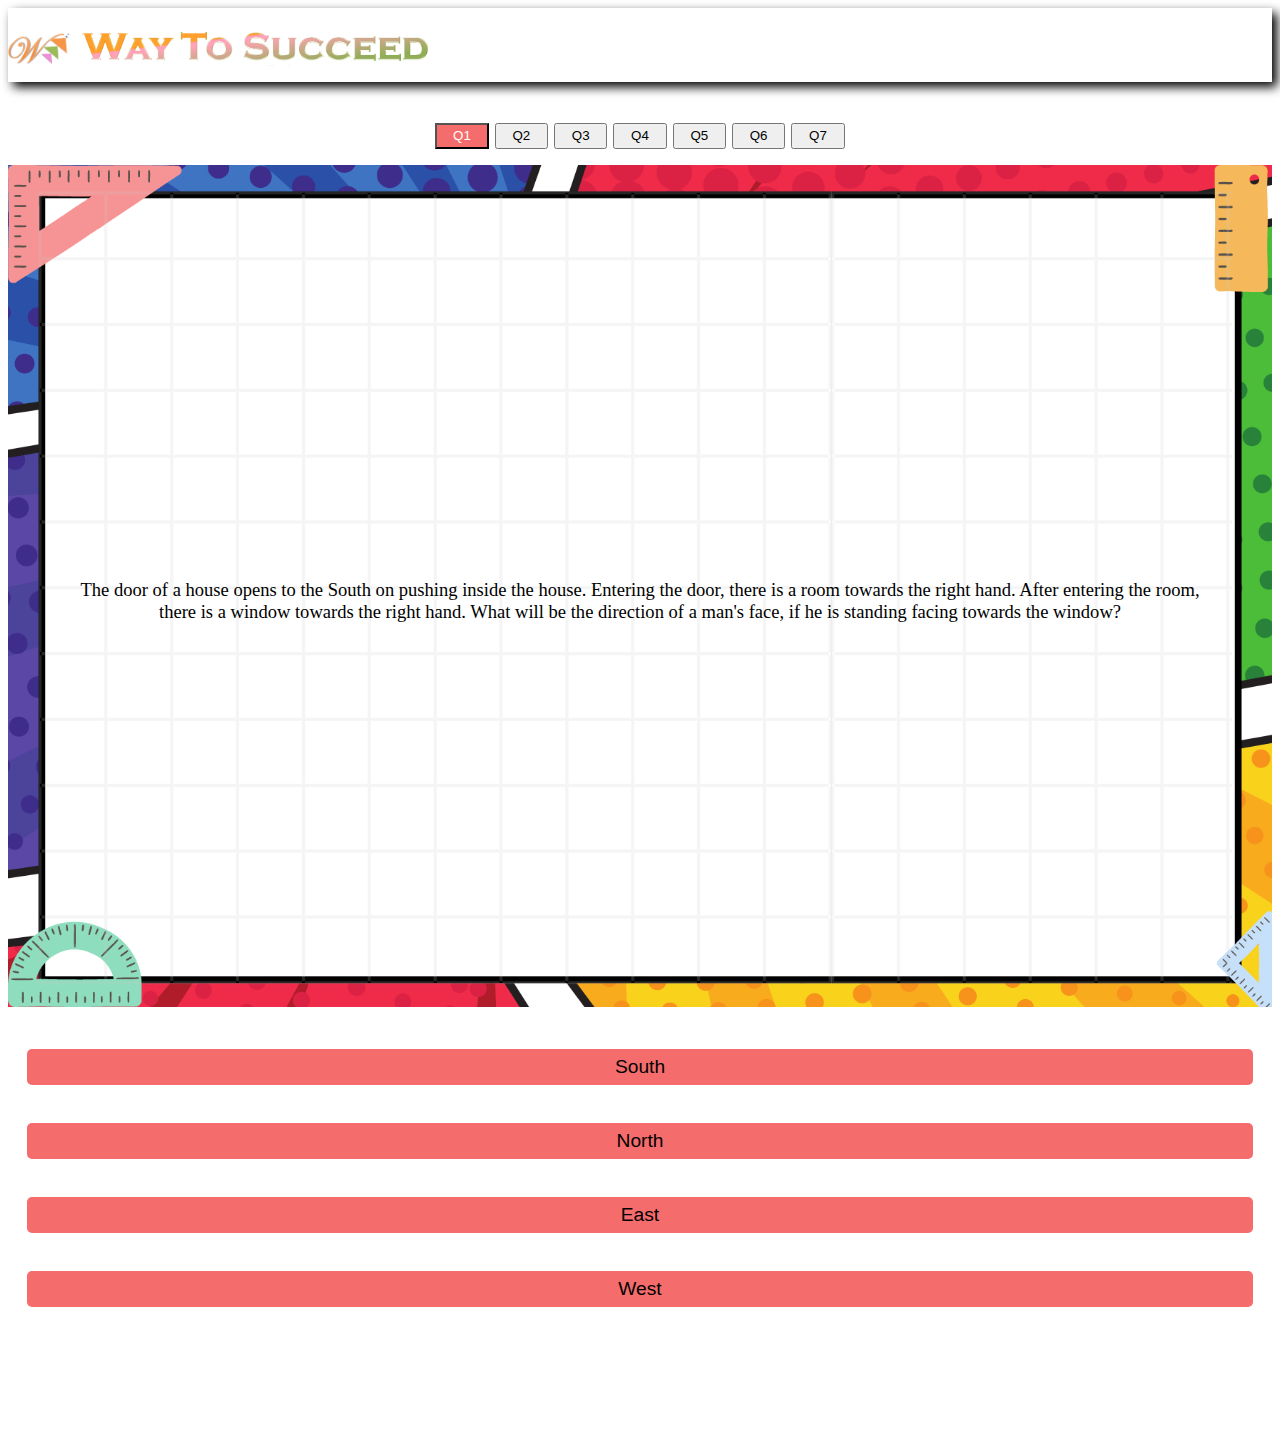
<file: index5.html>
<!DOCTYPE html>
<html lang="en">
<head>
  <meta charset="UTF-8" />
  <meta name="viewport" content="width=device-width, initial-scale=1.0" />
  <link
    href="https://cdn.jsdelivr.net/npm/bootstrap@5.0.2/dist/css/bootstrap.min.css"
    rel="stylesheet"
    integrity="sha384-EVSTQN3/azprG1Anm3QDgpJLIm9Nao0Yz1ztcQTwFspd3yD65VohhpuuCOmLASjC"
    crossorigin="anonymous"
  />
  <script src="https://ajax.googleapis.com/ajax/libs/jquery/3.4.1/jquery.min.js"></script>
  <script
    src="https://cdn.jsdelivr.net/npm/bootstrap@5.0.2/dist/js/bootstrap.bundle.min.js"
    integrity="sha384-MrcW6ZMFYlzcLA8Nl+NtUVF0sA7MsXsP1UyJoMp4YLEuNSfAP+JcXn/tWtIaxVXM"
    crossorigin="anonymous"
  ></script>
  <link rel="stylesheet" href="wts.css" />
  <link rel="icon" type="image/x-icon" href="Logo_last.png" />
  <link rel="preconnect" href="https://fonts.googleapis.com" />
  <link rel="preconnect" href="https://fonts.gstatic.com" crossorigin />
  <link
    href="https://fonts.googleapis.com/css2?family=Playwrite+MX:wght@100..400&display=swap"
    rel="stylesheet"
  />
  <title>Activity_2</title>
  <style>
 
    .option {
      display: block;
      width: 97%;
      margin: 3% 0%;
      padding: 7px;
      cursor: pointer;
      background-color: #f56c6c;
      color: black;
      border: none;
      border-radius: 5px;
      font-size: 1.5vw;
      font-weight: 500;
      transition: background-color 0.3s;
    }
    .option:hover {
      background-color: #0056b3;
    }
    .imgdiv {
      position: relative;
    }
    .question {
     position: absolute;
  top: 50%; /* Move to 50% from the top of imgdiv */
  left: 50%; /* Move to 50% from the left of imgdiv */
  transform: translate(-50%, -50%); 
  width: 90%; /* Adjust width as needed */
 
  color: black; /* Example text color */
  font-size: 1.5rem; /* Example font size */
  text-align: center; /* Example text alignment */
  border-radius: 5px; /* Example border radius */
    
    }
 .smallbtn.active,
.smallbtn.default {
  background-color: #f56c6c; /* Red color example */
  color: #ffffff; /* White text color */
}
  </style>
</head>
<body>
  <audio id="cheers">
    <source src="cheers.mp3" type="audio/mpeg" />
  </audio>
  <audio id="point-sound" src="points.mp3"></audio>
  <audio id="fail" src="fail.mp3"></audio>
  <div
    class="header"
    style="
      width: auto;
      box-shadow: 5px 5px 10px rgb(0, 0, 0);
      padding-bottom: 10px;
    "
  >
    <img
      src="Logo.png"
      width="5%"
      style="float: left; margin-top: 25px; text-align: left"
      class="img-responsive"
    />
    <span>
      <img
        src="header.png"
        width="30%"
        height=""
        class="img-responsive"
        style="text-align: left"
      />
    </span>
  </div>
  <br />
  <center>
    <h1 id="heading"></h1>
    <div id="questionButtons" class="container">
      <!-- Dynamic buttons will be inserted here -->
    </div>
    <div class="maindiv container d-flex">
      <!-- <div
        class="col-lg-1 col-md-1 col-sm-1 col-xs-1"
        style="
          font-size: 25px;
          color: black;
          font-family: Georgia;
        "
      >
        <p id="numdiv"></p>
      </div> -->
      <div class="col-lg-8 col-md-8 col-sm-8 col-xs-8 imgdiv">
        <div id="question" class="question"></div> 
        <img
          id="math_ques"
        src="question_img.png"
          width="100%"
          height="100%"
        />
      </div>
      
      <div
        id="questiondiv"
        class="col-lg-4 col-md-4 col-sm-4 col-xs-4"
      >
        <div class="options" id="options">
          <!-- Options will be dynamically inserted here -->
        </div>
      </div>
    </div>
    <div class="container d-flex mt-4 mb-2">
      <div
        class="btnContainer col-lg-6 col-md-6 col-sm-6 col-xs-6 mt-2"
      >
        <button
          id="nextbtn"
          class="btn btn-lg btn-primary"
          onclick="newques()"
        >
          Next
        </button>
      </div>
      <div
        class="messageContainer col-lg-6 col-md-6 col-sm-6 col-xs-6 mt-2"
      >
        <p id="message" class="message"></p>
      </div>
    </div>

    <script>
      let questions; // Variable to hold loaded questions data
      let currentQuestion = 0;
      let currentImage = 0;

      // Function to fetch questions from JSON file
      async function fetchQuestions() {
        try {
          const response = await fetch('questions5.json'); // Fetch the JSON file
          if (!response.ok) {
            throw new Error('Failed to load questions');
          }
          questions = await response.json(); // Parse JSON response
        } catch (error) {
          console.error('Error loading questions:', error);
        }
      }

      // Function to load question into UI
      function loadQuestion() {
        const questionElement = document.getElementById('question');
        const optionsElement = document.getElementById('options');
        const messageElement = document.getElementById('message');
        
        const questionImage = document.getElementById('math_ques');

        const current = questions[currentQuestion];

        // questionNumber.innerHTML = current.questionNo;
        questionElement.innerHTML = current.question;

        // Clear previous options
        optionsElement.innerHTML = '';

        // Dynamically generate options
        current.options.forEach((option, index) => {
          const button = document.createElement('button');
          button.classList.add('btn', 'option');
          button.id = 'option' + index;
          button.textContent = option;
          button.onclick = () => checkAnswer(index);
          optionsElement.appendChild(button);
        });

        messageElement.innerHTML = '';
        document.getElementById('nextbtn').style.display = 'none';
      }

      // Function to check selected answer
      function checkAnswer(selected) {
        const current = questions[currentQuestion];
        const messageElement = document.getElementById('message');
        const failSound = document.getElementById('fail');

        if (selected === current.correct) {
          messageElement.innerHTML = 'Good job! &#128512';
          document.getElementById('point-sound').play();
          document.getElementById('nextbtn').style.display =
            'inline-block';
        } else {
          messageElement.innerHTML = 'Try Again 😎!';
          // document.getElementById('fail').play();
          failSound.currentTime = 0;
          failSound.play();
          document.getElementById('nextbtn').style.display = 'none';
        }
      }

      // Function to load next question
      function newques() {
        if (currentQuestion === questions.length - 1) {
          window.location.href='index6.html';
          
          const buttons = document.querySelectorAll('.smallbtn');
          buttons.forEach(button => button.classList.remove('active'));
          
        } else {
          currentQuestion++;
          currentImage++;
          loadQuestion();

          // Update active class in question selection buttons
    const buttons = document.querySelectorAll('.smallbtn');
    buttons.forEach((button, index) => {
      if (index === currentQuestion) {
        button.classList.add('active');
      } else {
        button.classList.remove('active');
      }
    });
        }
      }

      // Function to handle button clicks for specific question
   // Function to handle button clicks for specific question
function abc(x) {
 
 document.getElementById('heading').innerHTML='';
 document.getElementById('math_ques').src='question_img.png'
  currentQuestion = x - 1;
  currentImage = x - 1;
  loadQuestion();

  // Remove active class from all buttons
  const buttons = document.querySelectorAll('.smallbtn');
  buttons.forEach(button => button.classList.remove('active'));

  // Add active class to the clicked button
  buttons[x - 1].classList.add('active');
}

      // Initialize the quiz when window loads
   // Initialize the quiz when window loads
window.onload = async function () {
  await fetchQuestions(); // Load questions from JSON
  loadQuestion(); // Display the first question

  // Generate question selection buttons dynamically
  const questionButtonsContainer = document.getElementById('questionButtons');
  questions.forEach((_, index) => {
    const button = document.createElement('button');
    button.textContent = `Q${index + 1}`;
    button.classList.add('smallbtn');
    button.onclick = () => abc(index + 1);

    // Add 'active' class to the first button
    if (index === 0) {
      button.classList.add('active');
    }

    questionButtonsContainer.appendChild(button);
  });
};

    </script>
  </center>
</body>
</html>
</file>
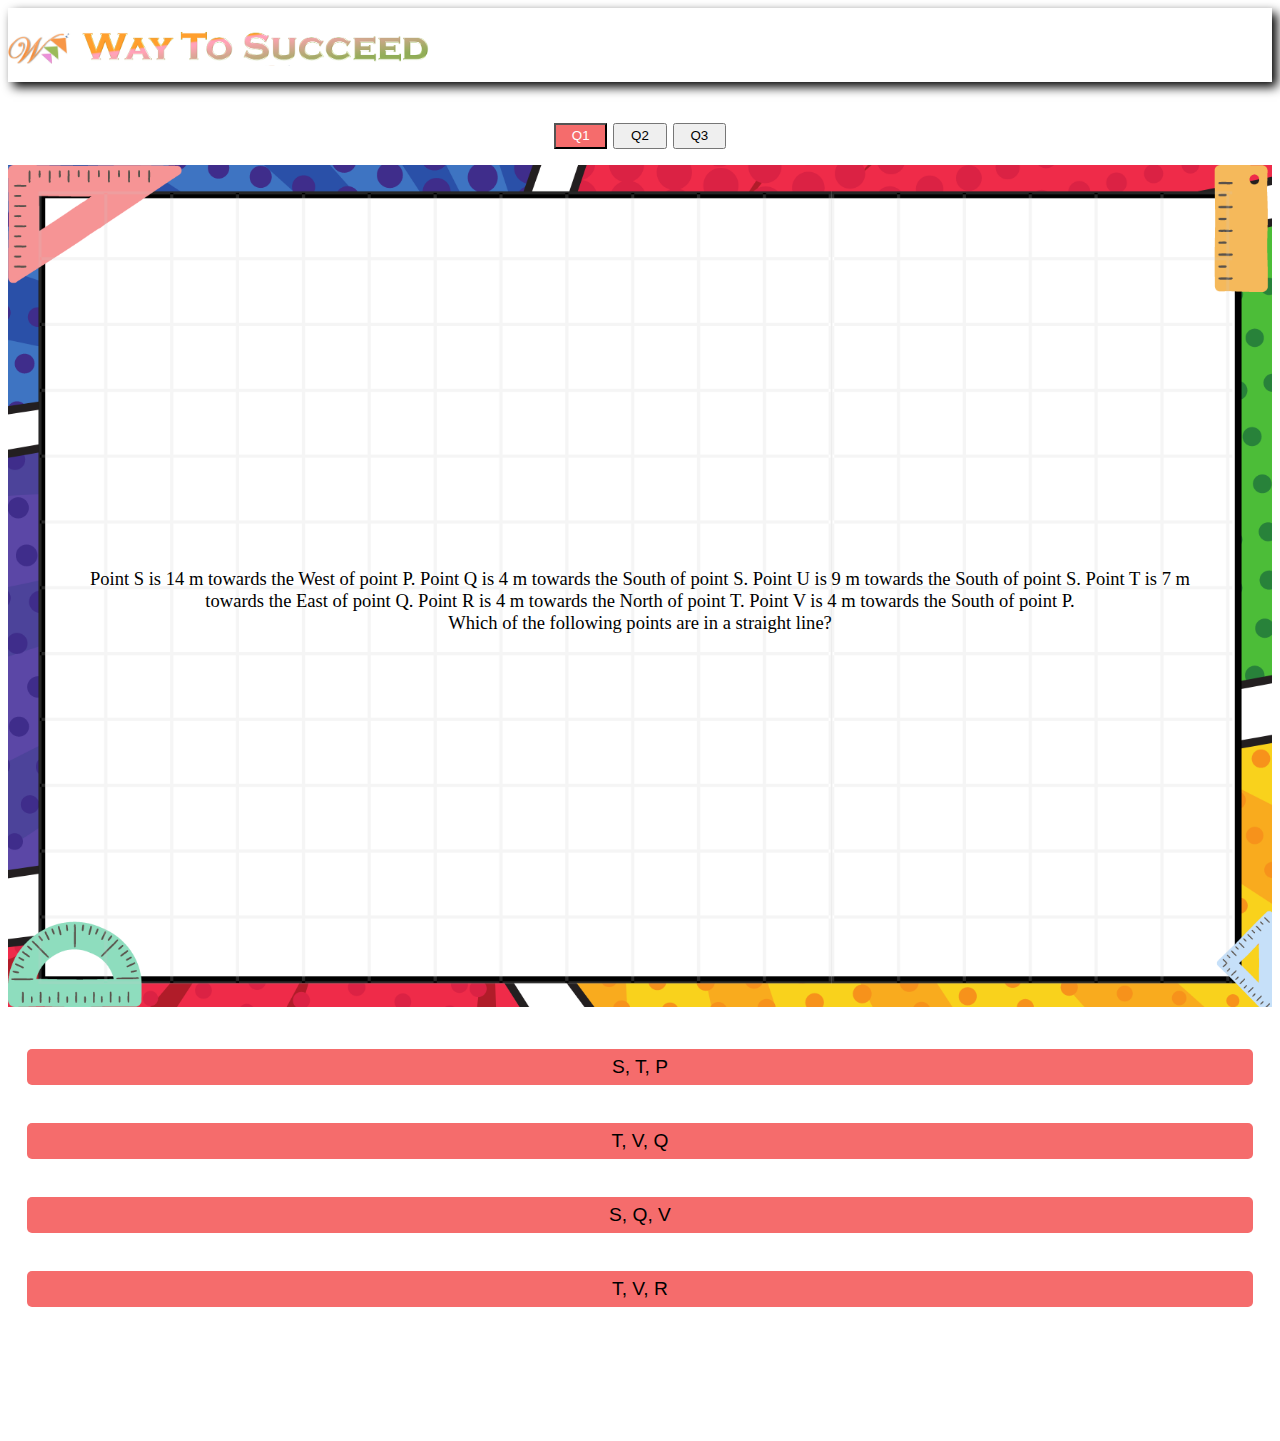
<file: index6.html>
<!DOCTYPE html>
<html lang="en">
<head>
  <meta charset="UTF-8" />
  <meta name="viewport" content="width=device-width, initial-scale=1.0" />
  <link
    href="https://cdn.jsdelivr.net/npm/bootstrap@5.0.2/dist/css/bootstrap.min.css"
    rel="stylesheet"
    integrity="sha384-EVSTQN3/azprG1Anm3QDgpJLIm9Nao0Yz1ztcQTwFspd3yD65VohhpuuCOmLASjC"
    crossorigin="anonymous"
  />
  <script src="https://ajax.googleapis.com/ajax/libs/jquery/3.4.1/jquery.min.js"></script>
  <script
    src="https://cdn.jsdelivr.net/npm/bootstrap@5.0.2/dist/js/bootstrap.bundle.min.js"
    integrity="sha384-MrcW6ZMFYlzcLA8Nl+NtUVF0sA7MsXsP1UyJoMp4YLEuNSfAP+JcXn/tWtIaxVXM"
    crossorigin="anonymous"
  ></script>
  <link rel="stylesheet" href="wts.css" />
  <link rel="icon" type="image/x-icon" href="Logo_last.png" />
  <link rel="preconnect" href="https://fonts.googleapis.com" />
  <link rel="preconnect" href="https://fonts.gstatic.com" crossorigin />
  <link
    href="https://fonts.googleapis.com/css2?family=Playwrite+MX:wght@100..400&display=swap"
    rel="stylesheet"
  />
  <title>Activity_2</title>
  <style>
 
    .option {
      display: block;
      width: 97%;
      margin: 3% 0%;
      padding: 7px;
      cursor: pointer;
      background-color: #f56c6c;
      color: black;
      border: none;
      border-radius: 5px;
      font-size: 1.5vw;
      font-weight: 500;
      transition: background-color 0.3s;
    }
    .option:hover {
      background-color: #0056b3;
    }
    .imgdiv {
      position: relative;
    }
    .question {
     position: absolute;
  top: 50%; /* Move to 50% from the top of imgdiv */
  left: 50%; /* Move to 50% from the left of imgdiv */
  transform: translate(-50%, -50%); 
  width: 90%; /* Adjust width as needed */
 
  color: black; /* Example text color */
  font-size: 1.5rem; /* Example font size */
  text-align: center; /* Example text alignment */
  border-radius: 5px; /* Example border radius */
    
    }
 .smallbtn.active,
.smallbtn.default {
  background-color: #f56c6c; /* Red color example */
  color: #ffffff; /* White text color */
}
  </style>
</head>
<body>
  <audio id="cheers">
    <source src="cheers.mp3" type="audio/mpeg" />
  </audio>
  <audio id="point-sound" src="points.mp3"></audio>
  <audio id="fail" src="fail.mp3"></audio>
  <div
    class="header"
    style="
      width: auto;
      box-shadow: 5px 5px 10px rgb(0, 0, 0);
      padding-bottom: 10px;
    "
  >
    <img
      src="Logo.png"
      width="5%"
      style="float: left; margin-top: 25px; text-align: left"
      class="img-responsive"
    />
    <span>
      <img
        src="header.png"
        width="30%"
        height=""
        class="img-responsive"
        style="text-align: left"
      />
    </span>
  </div>
  <br />
  <center>
    <h1 id="heading"></h1>
    <div id="questionButtons" class="container">
      <!-- Dynamic buttons will be inserted here -->
    </div>
    <div class="maindiv container d-flex">
      <!-- <div
        class="col-lg-1 col-md-1 col-sm-1 col-xs-1"
        style="
          font-size: 25px;
          color: black;
          font-family: Georgia;
        "
      >
        <p id="numdiv"></p>
      </div> -->
      <div class="col-lg-8 col-md-8 col-sm-8 col-xs-8 imgdiv">
        <div id="question" class="question"></div> 
        <img
          id="math_ques"
        src="question_img.png"
          width="100%"
          height="100%"
        />
      </div>
      
      <div
        id="questiondiv"
        class="col-lg-4 col-md-4 col-sm-4 col-xs-4"
      >
        <div class="options" id="options">
          <!-- Options will be dynamically inserted here -->
        </div>
      </div>
    </div>
    <div class="container d-flex mt-4 mb-2">
      <div
        class="btnContainer col-lg-6 col-md-6 col-sm-6 col-xs-6 mt-2"
      >
        <button
          id="nextbtn"
          class="btn btn-lg btn-primary"
          onclick="newques()"
        >
          Next
        </button>
      </div>
      <div
        class="messageContainer col-lg-6 col-md-6 col-sm-6 col-xs-6 mt-2"
      >
        <p id="message" class="message"></p>
      </div>
    </div>

    <script>
      let questions; // Variable to hold loaded questions data
      let currentQuestion = 0;
      let currentImage = 0;

      // Function to fetch questions from JSON file
      async function fetchQuestions() {
        try {
          const response = await fetch('questions6.json'); // Fetch the JSON file
          if (!response.ok) {
            throw new Error('Failed to load questions');
          }
          questions = await response.json(); // Parse JSON response
        } catch (error) {
          console.error('Error loading questions:', error);
        }
      }

      // Function to load question into UI
      function loadQuestion() {
        const questionElement = document.getElementById('question');
        const optionsElement = document.getElementById('options');
        const messageElement = document.getElementById('message');
        
        const questionImage = document.getElementById('math_ques');

        const current = questions[currentQuestion];

        // questionNumber.innerHTML = current.questionNo;
        questionElement.innerHTML = current.question;

        // Clear previous options
        optionsElement.innerHTML = '';

        // Dynamically generate options
        current.options.forEach((option, index) => {
          const button = document.createElement('button');
          button.classList.add('btn', 'option');
          button.id = 'option' + index;
          button.textContent = option;
          button.onclick = () => checkAnswer(index);
          optionsElement.appendChild(button);
        });

        messageElement.innerHTML = '';
        document.getElementById('nextbtn').style.display = 'none';
      }

      // Function to check selected answer
      function checkAnswer(selected) {
        const current = questions[currentQuestion];
        const messageElement = document.getElementById('message');
        const failSound = document.getElementById('fail');

        if (selected === current.correct) {
          messageElement.innerHTML = 'Good job! &#128512';
          document.getElementById('point-sound').play();
          document.getElementById('nextbtn').style.display =
            'inline-block';
        } else {
          messageElement.innerHTML = 'Try Again 😎!';
          // document.getElementById('fail').play();
          failSound.currentTime = 0;
          failSound.play();
          document.getElementById('nextbtn').style.display = 'none';
        }
      }

      // Function to load next question
      function newques() {
        if (currentQuestion === questions.length - 1) {
          window.location.href='index7.html';
          
          const buttons = document.querySelectorAll('.smallbtn');
          buttons.forEach(button => button.classList.remove('active'));
          
        } else {
          currentQuestion++;
          currentImage++;
          loadQuestion();

          // Update active class in question selection buttons
    const buttons = document.querySelectorAll('.smallbtn');
    buttons.forEach((button, index) => {
      if (index === currentQuestion) {
        button.classList.add('active');
      } else {
        button.classList.remove('active');
      }
    });
        }
      }

      // Function to handle button clicks for specific question
   // Function to handle button clicks for specific question
function abc(x) {
 
 document.getElementById('heading').innerHTML='';
 document.getElementById('math_ques').src='question_img.png'
  currentQuestion = x - 1;
  currentImage = x - 1;
  loadQuestion();

  // Remove active class from all buttons
  const buttons = document.querySelectorAll('.smallbtn');
  buttons.forEach(button => button.classList.remove('active'));

  // Add active class to the clicked button
  buttons[x - 1].classList.add('active');
}

      // Initialize the quiz when window loads
   // Initialize the quiz when window loads
window.onload = async function () {
  await fetchQuestions(); // Load questions from JSON
  loadQuestion(); // Display the first question

  // Generate question selection buttons dynamically
  const questionButtonsContainer = document.getElementById('questionButtons');
  questions.forEach((_, index) => {
    const button = document.createElement('button');
    button.textContent = `Q${index + 1}`;
    button.classList.add('smallbtn');
    button.onclick = () => abc(index + 1);

    // Add 'active' class to the first button
    if (index === 0) {
      button.classList.add('active');
    }

    questionButtonsContainer.appendChild(button);
  });
};

    </script>
  </center>
</body>
</html>
</file>
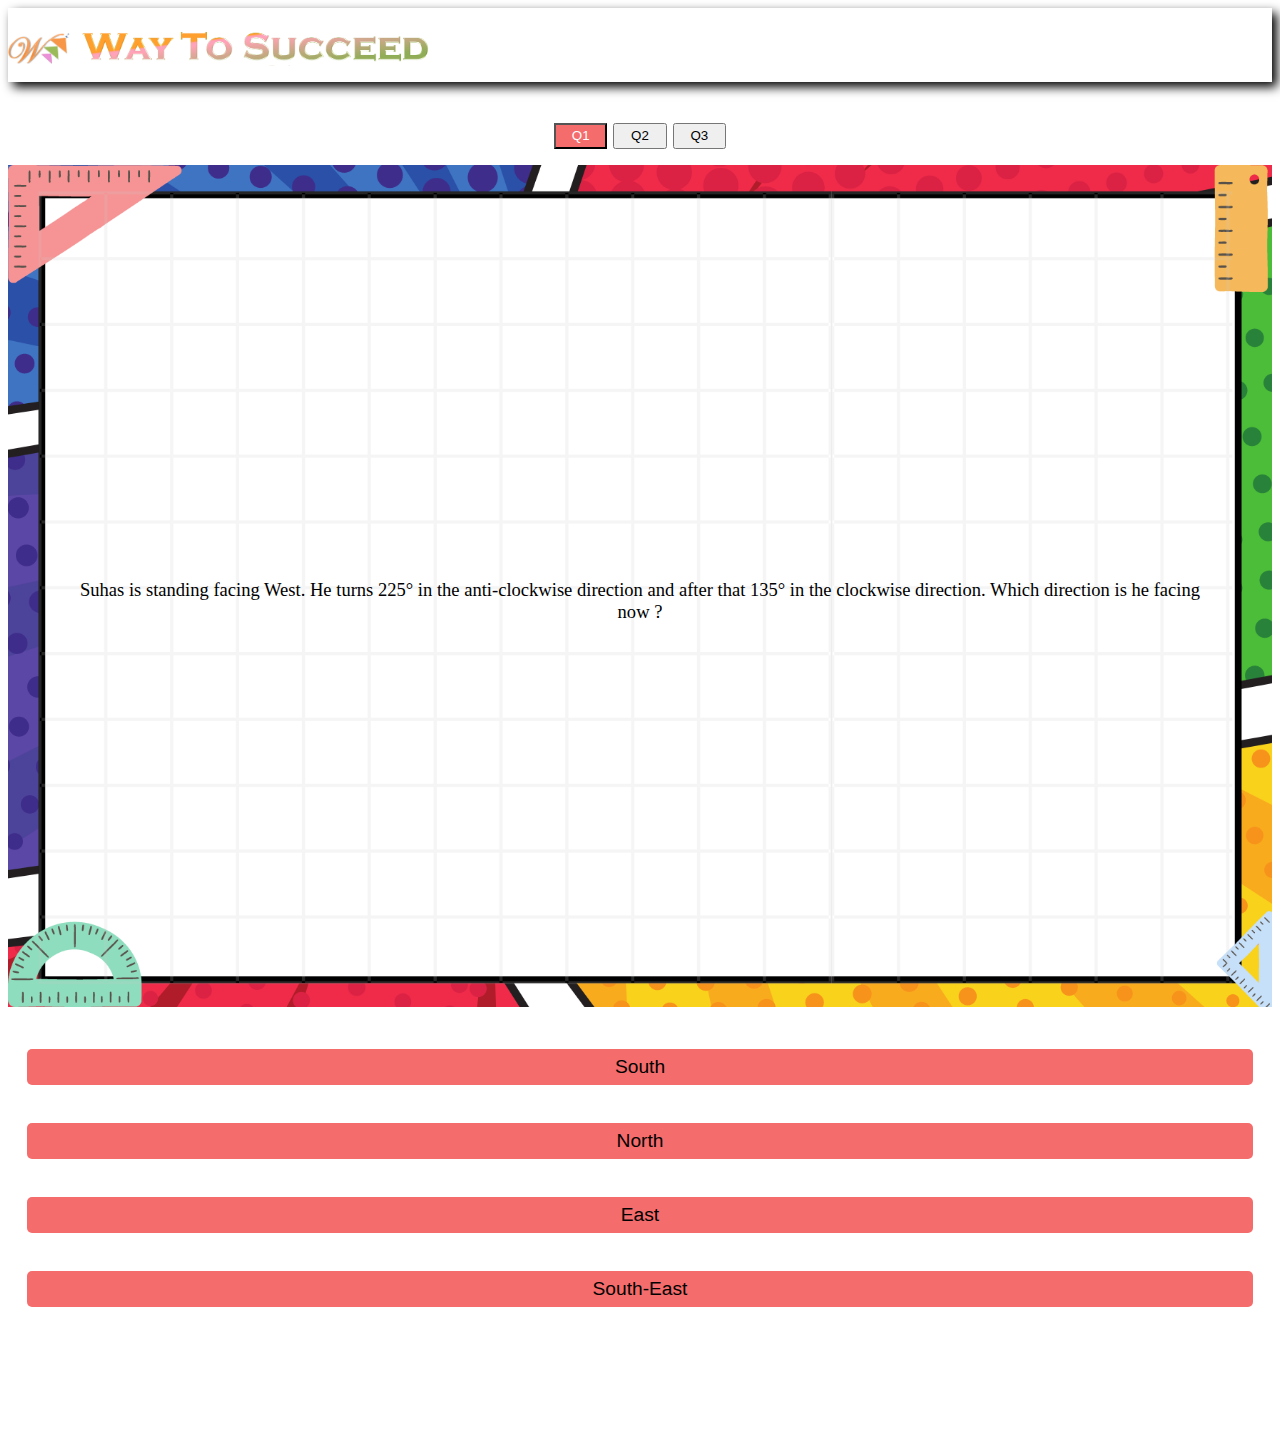
<file: index7.html>
<!DOCTYPE html>
<html lang="en">
<head>
  <meta charset="UTF-8" />
  <meta name="viewport" content="width=device-width, initial-scale=1.0" />
  <link
    href="https://cdn.jsdelivr.net/npm/bootstrap@5.0.2/dist/css/bootstrap.min.css"
    rel="stylesheet"
    integrity="sha384-EVSTQN3/azprG1Anm3QDgpJLIm9Nao0Yz1ztcQTwFspd3yD65VohhpuuCOmLASjC"
    crossorigin="anonymous"
  />
  <script src="https://ajax.googleapis.com/ajax/libs/jquery/3.4.1/jquery.min.js"></script>
  <script
    src="https://cdn.jsdelivr.net/npm/bootstrap@5.0.2/dist/js/bootstrap.bundle.min.js"
    integrity="sha384-MrcW6ZMFYlzcLA8Nl+NtUVF0sA7MsXsP1UyJoMp4YLEuNSfAP+JcXn/tWtIaxVXM"
    crossorigin="anonymous"
  ></script>
  <link rel="stylesheet" href="wts.css" />
  <link rel="icon" type="image/x-icon" href="Logo_last.png" />
  <link rel="preconnect" href="https://fonts.googleapis.com" />
  <link rel="preconnect" href="https://fonts.gstatic.com" crossorigin />
  <link
    href="https://fonts.googleapis.com/css2?family=Playwrite+MX:wght@100..400&display=swap"
    rel="stylesheet"
  />
  <title>Activity_2</title>
  <style>
 
    .option {
      display: block;
      width: 97%;
      margin: 3% 0%;
      padding: 7px;
      cursor: pointer;
      background-color: #f56c6c;
      color: black;
      border: none;
      border-radius: 5px;
      font-size: 1.5vw;
      font-weight: 500;
      transition: background-color 0.3s;
    }
    .option:hover {
      background-color: #0056b3;
    }
    .imgdiv {
      position: relative;
    }
    .question {
     position: absolute;
  top: 50%; /* Move to 50% from the top of imgdiv */
  left: 50%; /* Move to 50% from the left of imgdiv */
  transform: translate(-50%, -50%); 
  width: 90%; /* Adjust width as needed */
 
  color: black; /* Example text color */
  font-size: 1.5rem; /* Example font size */
  text-align: center; /* Example text alignment */
  border-radius: 5px; /* Example border radius */
    
    }
 .smallbtn.active,
.smallbtn.default {
  background-color: #f56c6c; /* Red color example */
  color: #ffffff; /* White text color */
}
  </style>
</head>
<body>
  <audio id="cheers">
    <source src="cheers.mp3" type="audio/mpeg" />
  </audio>
  <audio id="point-sound" src="points.mp3"></audio>
  <audio id="fail" src="fail.mp3"></audio>
  <div
    class="header"
    style="
      width: auto;
      box-shadow: 5px 5px 10px rgb(0, 0, 0);
      padding-bottom: 10px;
    "
  >
    <img
      src="Logo.png"
      width="5%"
      style="float: left; margin-top: 25px; text-align: left"
      class="img-responsive"
    />
    <span>
      <img
        src="header.png"
        width="30%"
        height=""
        class="img-responsive"
        style="text-align: left"
      />
    </span>
  </div>
  <br />
  <center>
    <h1 id="heading"></h1>
    <div id="questionButtons" class="container">
      <!-- Dynamic buttons will be inserted here -->
    </div>
    <div class="maindiv container d-flex">
      <!-- <div
        class="col-lg-1 col-md-1 col-sm-1 col-xs-1"
        style="
          font-size: 25px;
          color: black;
          font-family: Georgia;
        "
      >
        <p id="numdiv"></p>
      </div> -->
      <div class="col-lg-8 col-md-8 col-sm-8 col-xs-8 imgdiv">
        <div id="question" class="question"></div> 
        <img
          id="math_ques"
        src="question_img.png"
          width="100%"
          height="100%"
        />
      </div>
      
      <div
        id="questiondiv"
        class="col-lg-4 col-md-4 col-sm-4 col-xs-4"
      >
        <div class="options" id="options">
          <!-- Options will be dynamically inserted here -->
        </div>
      </div>
    </div>
    <div class="container d-flex mt-4 mb-2">
      <div
        class="btnContainer col-lg-6 col-md-6 col-sm-6 col-xs-6 mt-2"
      >
        <button
          id="nextbtn"
          class="btn btn-lg btn-primary"
          onclick="newques()"
        >
          Next
        </button>
      </div>
      <div
        class="messageContainer col-lg-6 col-md-6 col-sm-6 col-xs-6 mt-2"
      >
        <p id="message" class="message"></p>
      </div>
    </div>

    <script>
      let questions; // Variable to hold loaded questions data
      let currentQuestion = 0;
      let currentImage = 0;

      // Function to fetch questions from JSON file
      async function fetchQuestions() {
        try {
          const response = await fetch('questions7.json'); // Fetch the JSON file
          if (!response.ok) {
            throw new Error('Failed to load questions');
          }
          questions = await response.json(); // Parse JSON response
        } catch (error) {
          console.error('Error loading questions:', error);
        }
      }

      // Function to load question into UI
      function loadQuestion() {
        const questionElement = document.getElementById('question');
        const optionsElement = document.getElementById('options');
        const messageElement = document.getElementById('message');
        
        const questionImage = document.getElementById('math_ques');

        const current = questions[currentQuestion];

        // questionNumber.innerHTML = current.questionNo;
        questionElement.innerHTML = current.question;

        // Clear previous options
        optionsElement.innerHTML = '';

        // Dynamically generate options
        current.options.forEach((option, index) => {
          const button = document.createElement('button');
          button.classList.add('btn', 'option');
          button.id = 'option' + index;
          button.textContent = option;
          button.onclick = () => checkAnswer(index);
          optionsElement.appendChild(button);
        });

        messageElement.innerHTML = '';
        document.getElementById('nextbtn').style.display = 'none';
      }

      // Function to check selected answer
      function checkAnswer(selected) {
        const current = questions[currentQuestion];
        const messageElement = document.getElementById('message');
        const failSound = document.getElementById('fail');

        if (selected === current.correct) {
          messageElement.innerHTML = 'Good job! &#128512';
          document.getElementById('point-sound').play();
          document.getElementById('nextbtn').style.display =
            'inline-block';
        } else {
          messageElement.innerHTML = 'Try Again 😎!';
          // document.getElementById('fail').play();
          failSound.currentTime = 0;
          failSound.play();
          document.getElementById('nextbtn').style.display = 'none';
        }
      }

      // Function to load next question
      function newques() {
        if (currentQuestion === questions.length - 1) {
          document.getElementById('heading').innerHTML = '';
          document.getElementById('math_ques').src = "last.png";
          document.getElementById('question').innerHTML = '';
          document.getElementById('options').innerHTML = "";
          document.getElementById('cheers').play();
          document.getElementById('message').innerHTML = '';
          document.getElementById('nextbtn').style.display = 'none';
          
          const buttons = document.querySelectorAll('.smallbtn');
          buttons.forEach(button => button.classList.remove('active'));
          
        } else {
          currentQuestion++;
          currentImage++;
          loadQuestion();

          // Update active class in question selection buttons
    const buttons = document.querySelectorAll('.smallbtn');
    buttons.forEach((button, index) => {
      if (index === currentQuestion) {
        button.classList.add('active');
      } else {
        button.classList.remove('active');
      }
    });
        }
      }

      // Function to handle button clicks for specific question
   // Function to handle button clicks for specific question
function abc(x) {
 
 document.getElementById('heading').innerHTML='';
 document.getElementById('math_ques').src='question_img.png'
  currentQuestion = x - 1;
  currentImage = x - 1;
  loadQuestion();

  // Remove active class from all buttons
  const buttons = document.querySelectorAll('.smallbtn');
  buttons.forEach(button => button.classList.remove('active'));

  // Add active class to the clicked button
  buttons[x - 1].classList.add('active');
}

      // Initialize the quiz when window loads
   // Initialize the quiz when window loads
window.onload = async function () {
  await fetchQuestions(); // Load questions from JSON
  loadQuestion(); // Display the first question

  // Generate question selection buttons dynamically
  const questionButtonsContainer = document.getElementById('questionButtons');
  questions.forEach((_, index) => {
    const button = document.createElement('button');
    button.textContent = `Q${index + 1}`;
    button.classList.add('smallbtn');
    button.onclick = () => abc(index + 1);

    // Add 'active' class to the first button
    if (index === 0) {
      button.classList.add('active');
    }

    questionButtonsContainer.appendChild(button);
  });
};

    </script>
  </center>
</body>
</html>
</file>
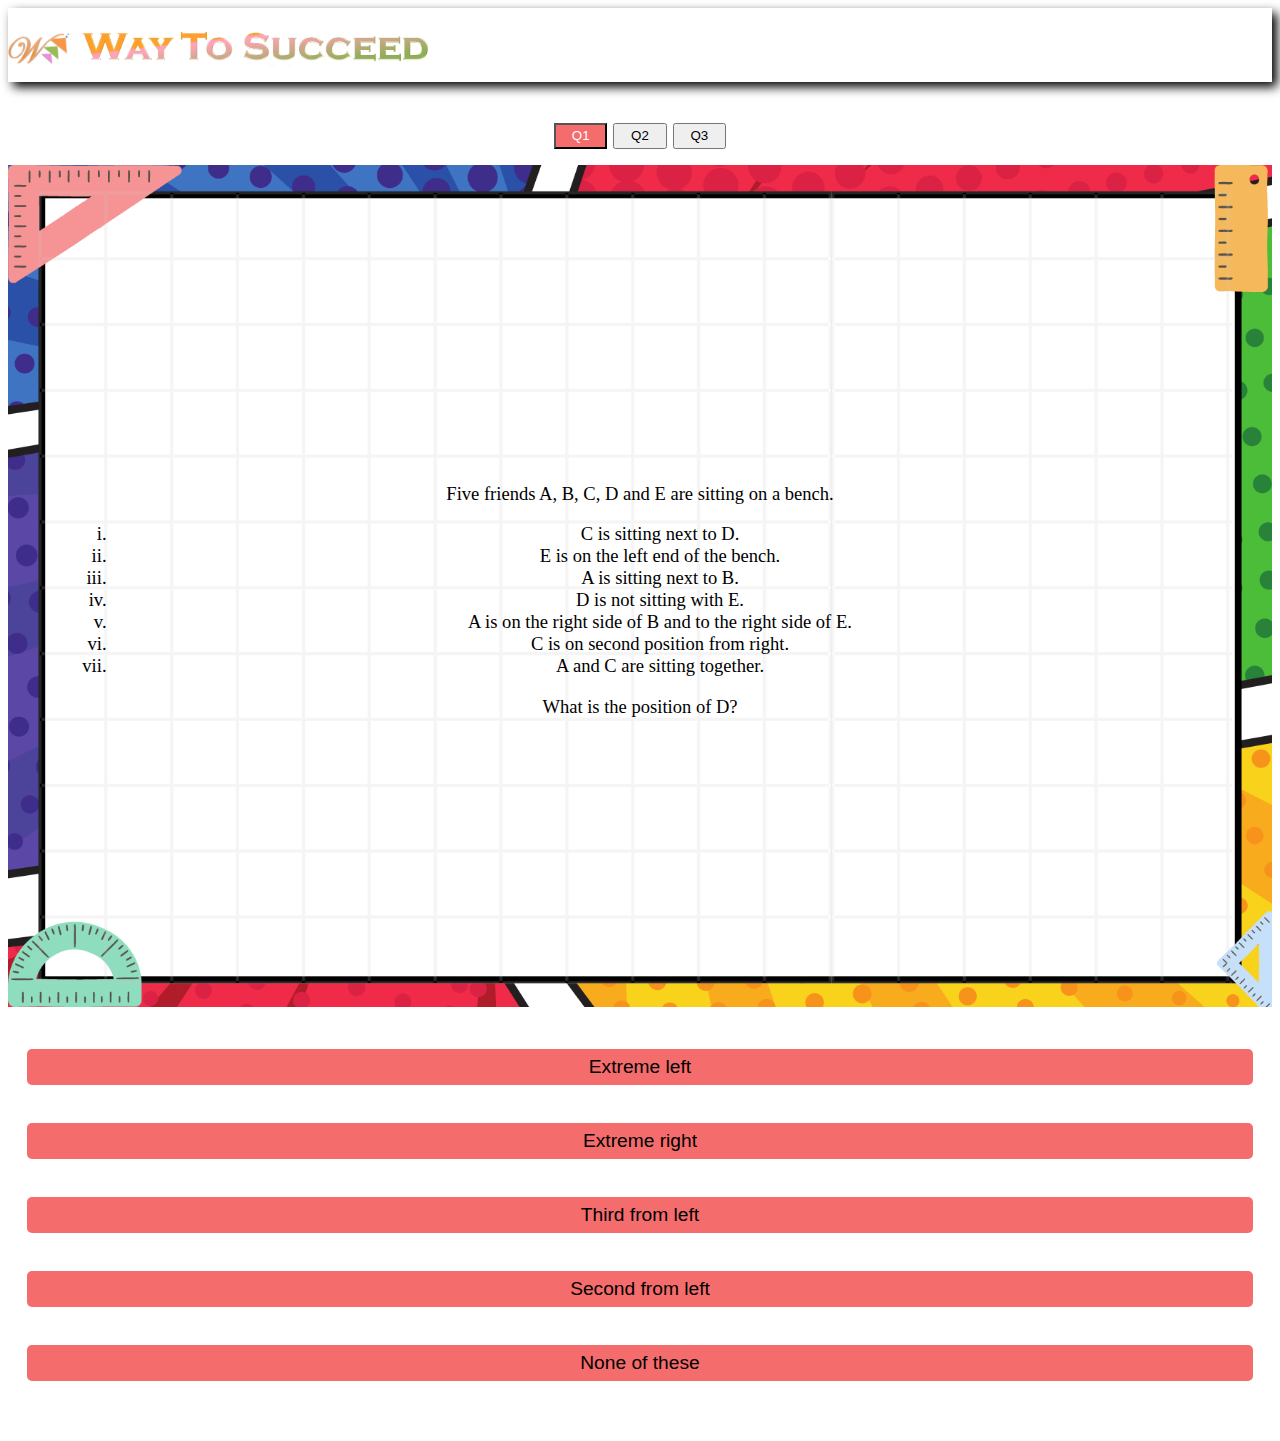
<file: index8.html>
<!DOCTYPE html>
<html lang="en">
<head>
  <meta charset="UTF-8" />
  <meta name="viewport" content="width=device-width, initial-scale=1.0" />
  <link
    href="https://cdn.jsdelivr.net/npm/bootstrap@5.0.2/dist/css/bootstrap.min.css"
    rel="stylesheet"
    integrity="sha384-EVSTQN3/azprG1Anm3QDgpJLIm9Nao0Yz1ztcQTwFspd3yD65VohhpuuCOmLASjC"
    crossorigin="anonymous"
  />
  <script src="https://ajax.googleapis.com/ajax/libs/jquery/3.4.1/jquery.min.js"></script>
  <script
    src="https://cdn.jsdelivr.net/npm/bootstrap@5.0.2/dist/js/bootstrap.bundle.min.js"
    integrity="sha384-MrcW6ZMFYlzcLA8Nl+NtUVF0sA7MsXsP1UyJoMp4YLEuNSfAP+JcXn/tWtIaxVXM"
    crossorigin="anonymous"
  ></script>
  <link rel="stylesheet" href="wts.css" />
  <link rel="icon" type="image/x-icon" href="Logo_last.png" />
  <link rel="preconnect" href="https://fonts.googleapis.com" />
  <link rel="preconnect" href="https://fonts.gstatic.com" crossorigin />
  <link
    href="https://fonts.googleapis.com/css2?family=Playwrite+MX:wght@100..400&display=swap"
    rel="stylesheet"
  />
  <title>Activity_2</title>
  <style>
 
    .option {
      display: block;
      width: 97%;
      margin: 3% 0%;
      padding: 7px;
      cursor: pointer;
      background-color: #f56c6c;
      color: black;
      border: none;
      border-radius: 5px;
      font-size: 1.5vw;
      font-weight: 500;
      transition: background-color 0.3s;
    }
    .option:hover {
      background-color: #0056b3;
    }
    .imgdiv {
      position: relative;
    }
    .question {
     position: absolute;
  top: 50%; /* Move to 50% from the top of imgdiv */
  left: 50%; /* Move to 50% from the left of imgdiv */
  transform: translate(-50%, -50%); 
  width: 90%; /* Adjust width as needed */
 
  color: black; /* Example text color */
  font-size: 1.5rem; /* Example font size */
  text-align: center; /* Example text alignment */
  border-radius: 5px; /* Example border radius */
    
    }
 .smallbtn.active,
.smallbtn.default {
  background-color: #f56c6c; /* Red color example */
  color: #ffffff; /* White text color */
}
  </style>
</head>
<body>
  <audio id="cheers">
    <source src="cheers.mp3" type="audio/mpeg" />
  </audio>
  <audio id="point-sound" src="points.mp3"></audio>
  <audio id="fail" src="fail.mp3"></audio>
  <div
    class="header"
    style="
      width: auto;
      box-shadow: 5px 5px 10px rgb(0, 0, 0);
      padding-bottom: 10px;
    "
  >
    <img
      src="Logo.png"
      width="5%"
      style="float: left; margin-top: 25px; text-align: left"
      class="img-responsive"
    />
    <span>
      <img
        src="header.png"
        width="30%"
        height=""
        class="img-responsive"
        style="text-align: left"
      />
    </span>
  </div>
  <br />
  <center>
    <h1 id="heading"></h1>
    <div id="questionButtons" class="container">
      <!-- Dynamic buttons will be inserted here -->
    </div>
    <div class="maindiv container d-flex">
      <!-- <div
        class="col-lg-1 col-md-1 col-sm-1 col-xs-1"
        style="
          font-size: 25px;
          color: black;
          font-family: Georgia;
        "
      >
        <p id="numdiv"></p>
      </div> -->
      <div class="col-lg-8 col-md-8 col-sm-8 col-xs-8 imgdiv">
        <div id="question" class="question"></div> 
        <img
          id="math_ques"
        src="question_img.png"
          width="100%"
          height="100%"
        />
      </div>
      
      <div
        id="questiondiv"
        class="col-lg-4 col-md-4 col-sm-4 col-xs-4"
      >
        <div class="options" id="options">
          <!-- Options will be dynamically inserted here -->
        </div>
      </div>
    </div>
    <div class="container d-flex mt-4 mb-2">
      <div
        class="btnContainer col-lg-6 col-md-6 col-sm-6 col-xs-6 mt-2"
      >
        <button
          id="nextbtn"
          class="btn btn-lg btn-primary"
          onclick="newques()"
        >
          Next
        </button>
      </div>
      <div
        class="messageContainer col-lg-6 col-md-6 col-sm-6 col-xs-6 mt-2"
      >
        <p id="message" class="message"></p>
      </div>
    </div>

    <script>
      let questions; // Variable to hold loaded questions data
      let currentQuestion = 0;
      let currentImage = 0;

      // Function to fetch questions from JSON file
      async function fetchQuestions() {
        try {
          const response = await fetch('questions8.json'); // Fetch the JSON file
          if (!response.ok) {
            throw new Error('Failed to load questions');
          }
          questions = await response.json(); // Parse JSON response
        } catch (error) {
          console.error('Error loading questions:', error);
        }
      }

      // Function to load question into UI
      function loadQuestion() {
        const questionElement = document.getElementById('question');
        const optionsElement = document.getElementById('options');
        const messageElement = document.getElementById('message');
        
        const questionImage = document.getElementById('math_ques');

        const current = questions[currentQuestion];

        // questionNumber.innerHTML = current.questionNo;
        questionElement.innerHTML = current.question;

        // Clear previous options
        optionsElement.innerHTML = '';

        // Dynamically generate options
        current.options.forEach((option, index) => {
          const button = document.createElement('button');
          button.classList.add('btn', 'option');
          button.id = 'option' + index;
          button.textContent = option;
          button.onclick = () => checkAnswer(index);
          optionsElement.appendChild(button);
        });

        messageElement.innerHTML = '';
        document.getElementById('nextbtn').style.display = 'none';
      }

      // Function to check selected answer
      function checkAnswer(selected) {
        const current = questions[currentQuestion];
        const messageElement = document.getElementById('message');
        const failSound = document.getElementById('fail');

        if (selected === current.correct) {
          messageElement.innerHTML = 'Good job! &#128512';
          document.getElementById('point-sound').play();
          document.getElementById('nextbtn').style.display =
            'inline-block';
        } else {
          messageElement.innerHTML = 'Try Again 😎!';
          // document.getElementById('fail').play();
          failSound.currentTime = 0;
          failSound.play();
          document.getElementById('nextbtn').style.display = 'none';
        }
      }

      // Function to load next question
      function newques() {
        if (currentQuestion === questions.length - 1) {
          document.getElementById('heading').innerHTML = '';
          document.getElementById('math_ques').src = "last.png";
          document.getElementById('question').innerHTML = '';
          document.getElementById('options').innerHTML = "";
          document.getElementById('cheers').play();
          document.getElementById('message').innerHTML = '';
          document.getElementById('nextbtn').style.display = 'none';
          
          const buttons = document.querySelectorAll('.smallbtn');
          buttons.forEach(button => button.classList.remove('active'));
          
        } else {
          currentQuestion++;
          currentImage++;
          loadQuestion();

          // Update active class in question selection buttons
    const buttons = document.querySelectorAll('.smallbtn');
    buttons.forEach((button, index) => {
      if (index === currentQuestion) {
        button.classList.add('active');
      } else {
        button.classList.remove('active');
      }
    });
        }
      }

      // Function to handle button clicks for specific question
   // Function to handle button clicks for specific question
function abc(x) {
 
 document.getElementById('heading').innerHTML='';
 document.getElementById('math_ques').src='question_img.png'
  currentQuestion = x - 1;
  currentImage = x - 1;
  loadQuestion();

  // Remove active class from all buttons
  const buttons = document.querySelectorAll('.smallbtn');
  buttons.forEach(button => button.classList.remove('active'));

  // Add active class to the clicked button
  buttons[x - 1].classList.add('active');
}

      // Initialize the quiz when window loads
   // Initialize the quiz when window loads
window.onload = async function () {
  await fetchQuestions(); // Load questions from JSON
  loadQuestion(); // Display the first question

  // Generate question selection buttons dynamically
  const questionButtonsContainer = document.getElementById('questionButtons');
  questions.forEach((_, index) => {
    const button = document.createElement('button');
    button.textContent = `Q${index + 1}`;
    button.classList.add('smallbtn');
    button.onclick = () => abc(index + 1);

    // Add 'active' class to the first button
    if (index === 0) {
      button.classList.add('active');
    }

    questionButtonsContainer.appendChild(button);
  });
};

    </script>
  </center>
</body>
</html>
</file>
<file: wts.css>
#questiondiv{

    /* padding-top:8px; */
    padding-bottom:8px;
    font-size:25px;
    height:100%;
  }

  #numdiv{
    font-size:30px;
    color:black;
    margin:10%
  }

  #question{
    font-family:'Tahoma';
    /* margin-bottom:1%;; */
    display: inline;
    font-size: 1.45vw;
    margin-top: 1%;     
    color: black;
  }
  


  li{
    /* list-style-type:none;
    margin:10px;
    padding: 10px;
    font-size: 1.9vw;
    font-weight: 500;
    align-items: center;
    background-color: #f56c6c;
    justify-items: center; */
    
  }
  
  
 
  .menu{
    text-align:initial;
    background-color: white;
    padding-bottom: 20px;
  
  
  }
  .maindiv{
      /* background-color: rgb(36, 124, 247); */
      height: 24em;;
      margin-top: 1%;
 
  }
  #heading{
      font-family:Impact;
      font-size:30px;
     
     
  }

  footer{
    bottom:0;
    position: fixed;
    width: 100%
  }

  div.scroll{
    overflow-y: auto;
    margin-bottom:30px;
  }
  
  hr{
    height:2px;
    background-color: black;
  }
span{
  font-size: 25px;
}
#nextbtn{
   width: 50%;

}
input[type=radio] {
  
  width: 5%;
  height: 1em;
}

#subbtn{
margin-top:18px;
width: 2em;
height: 3em;

}
.smallbtn{
  width: 4em;
  height: 2em;
  margin: 3px;

}
#message{
  padding-top: 1px;
  font-size: 30px;
  font-weight: 700;
}
</file>
